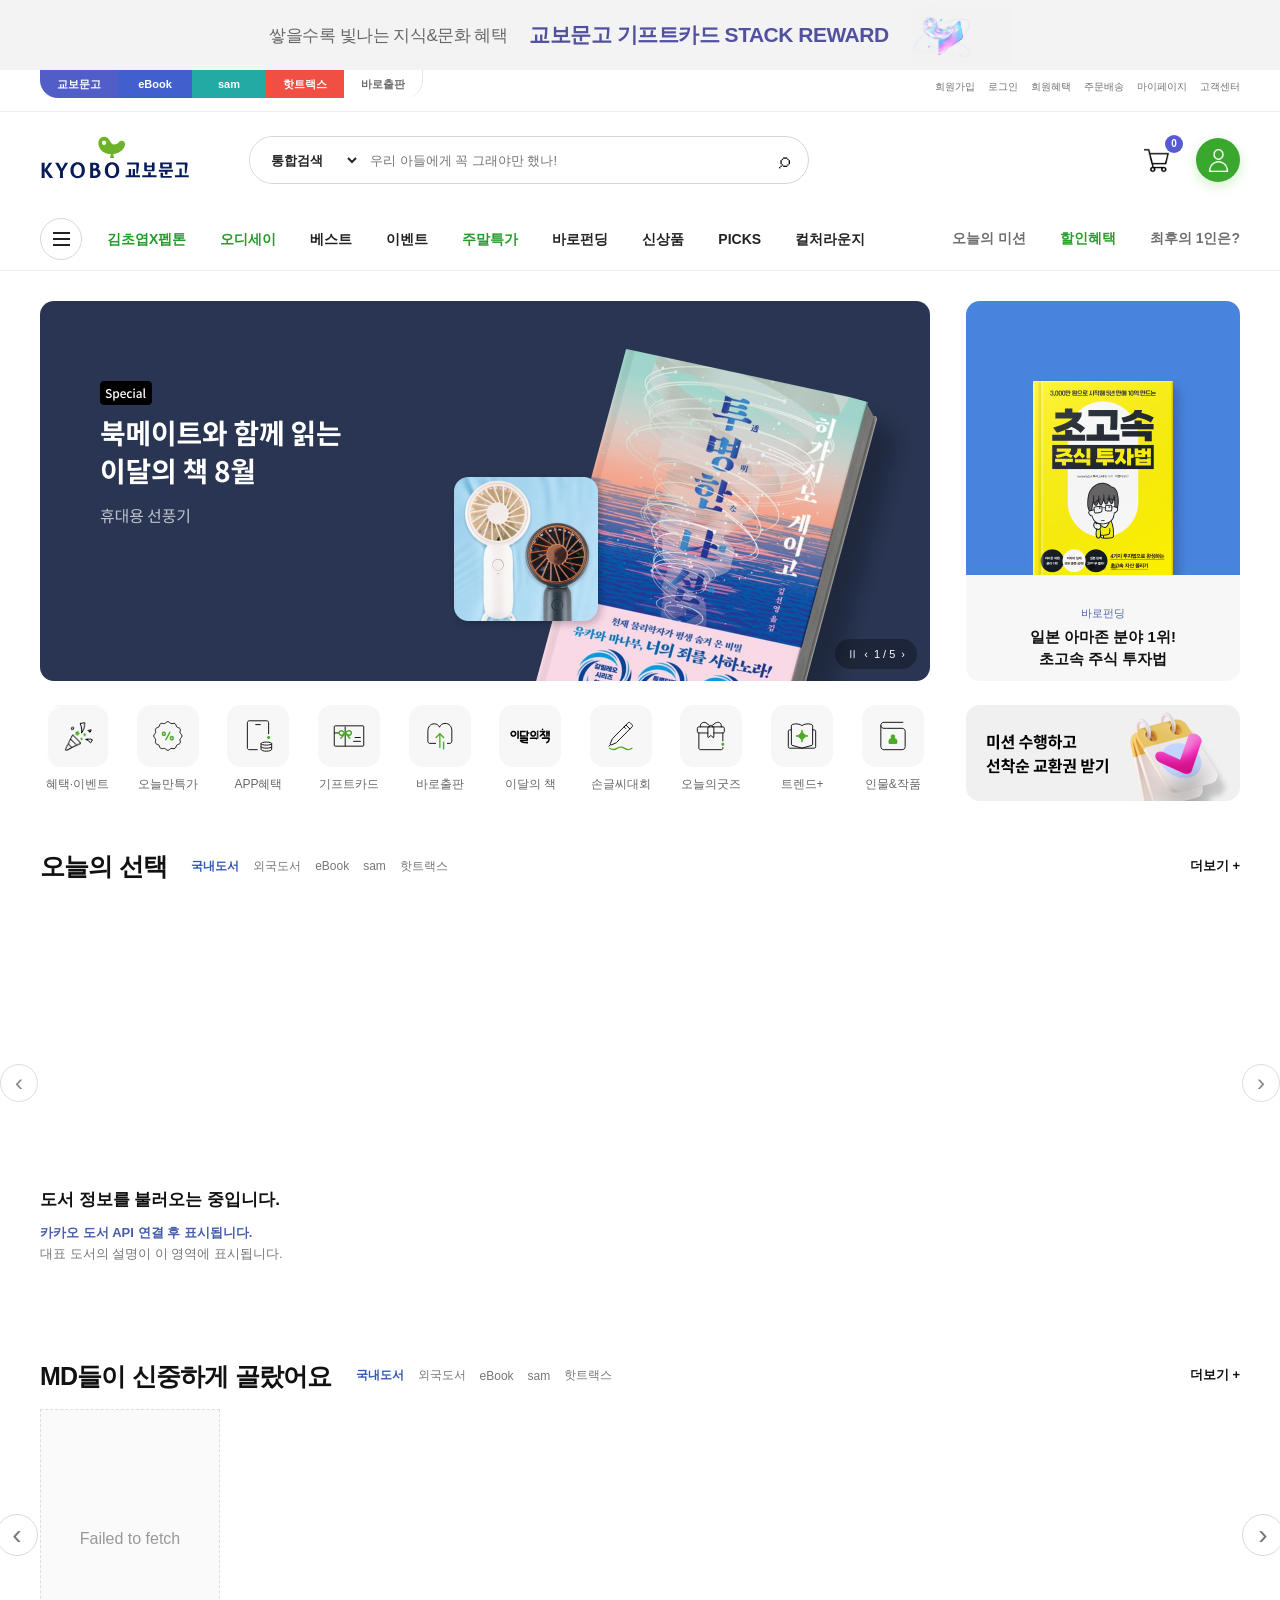
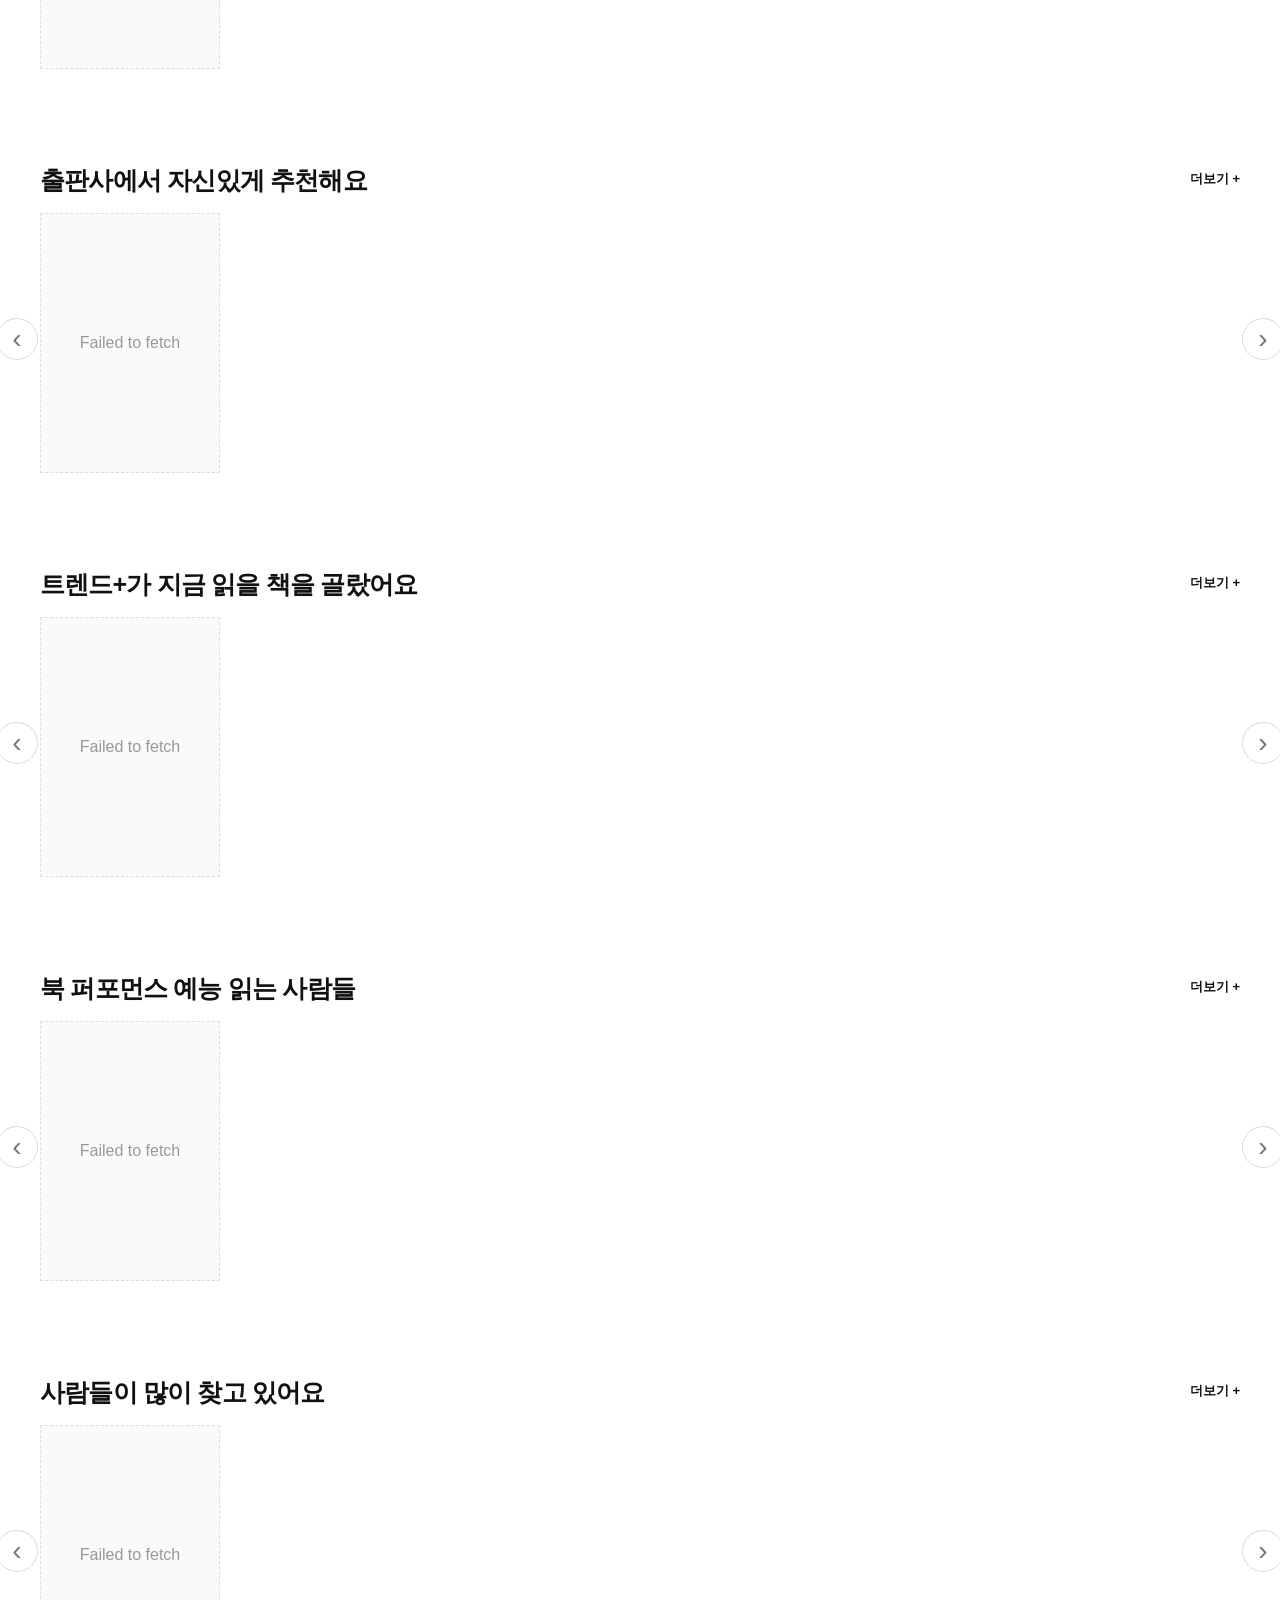
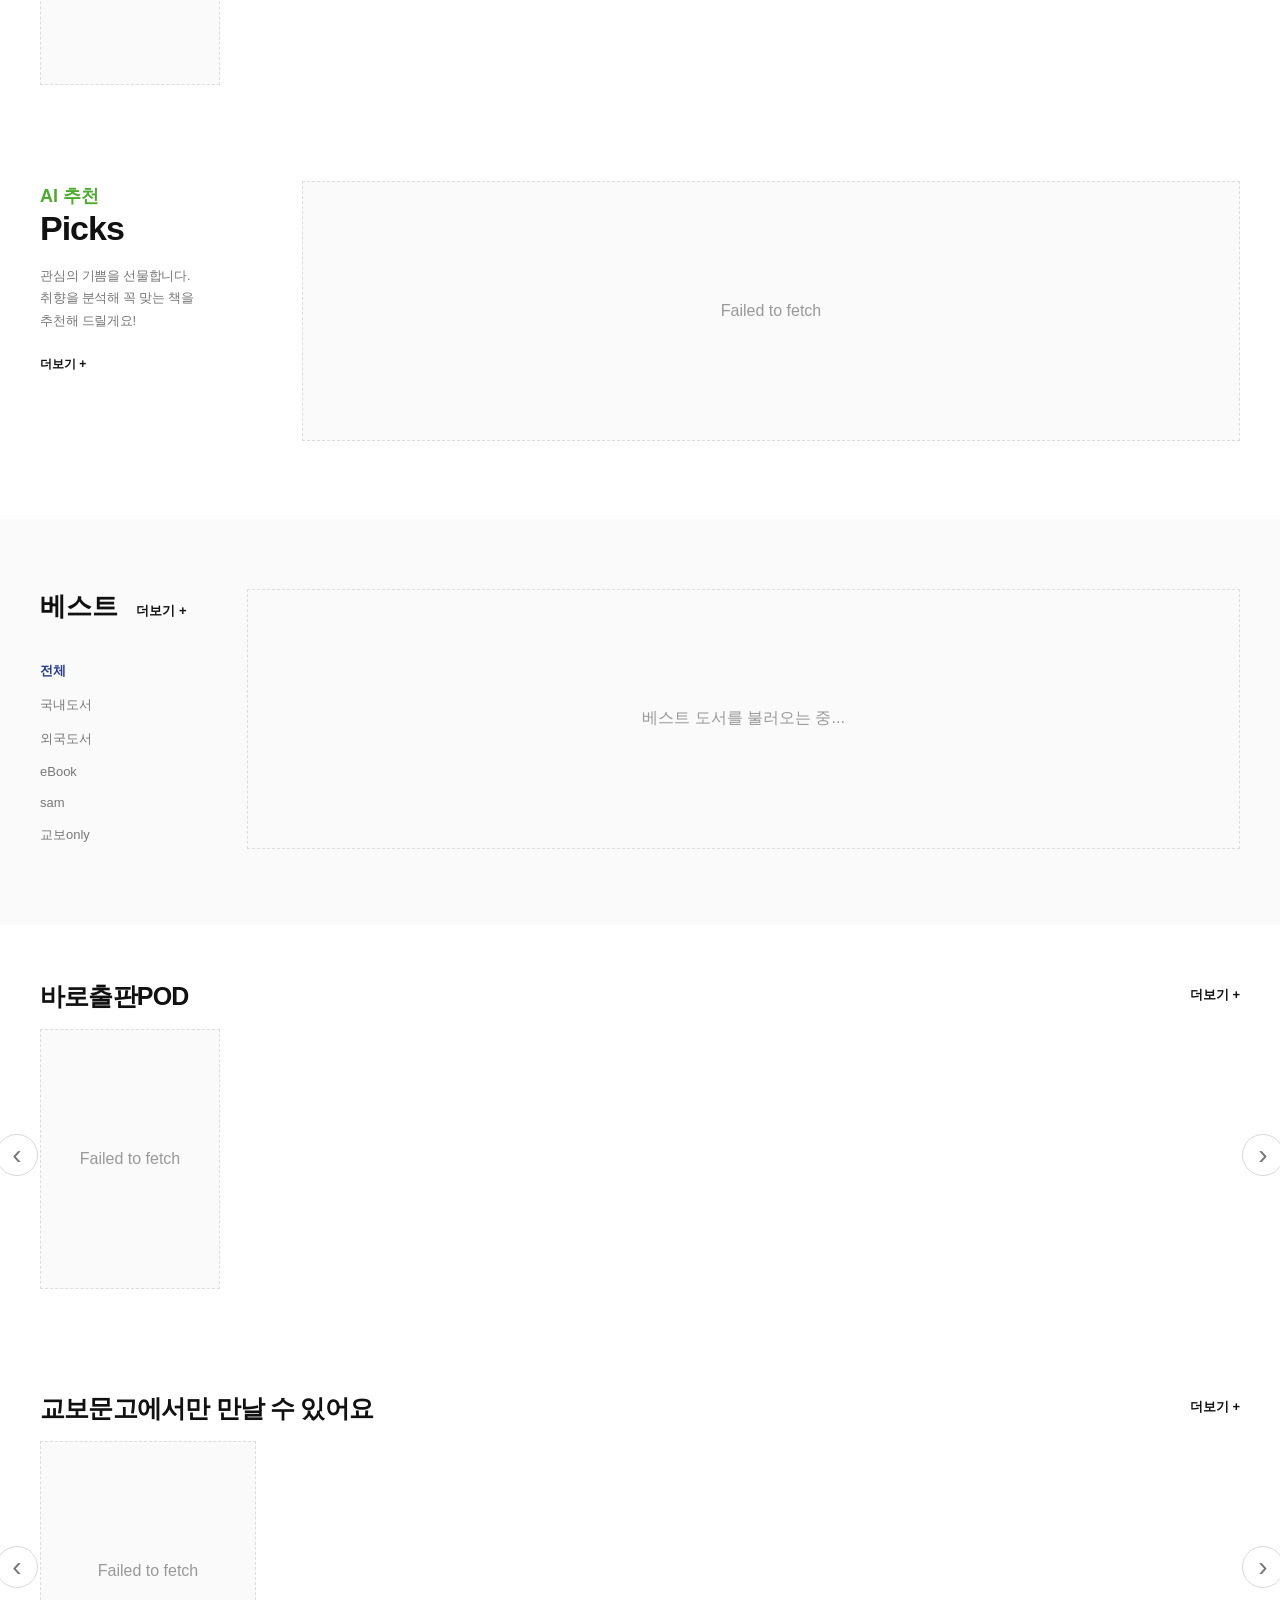
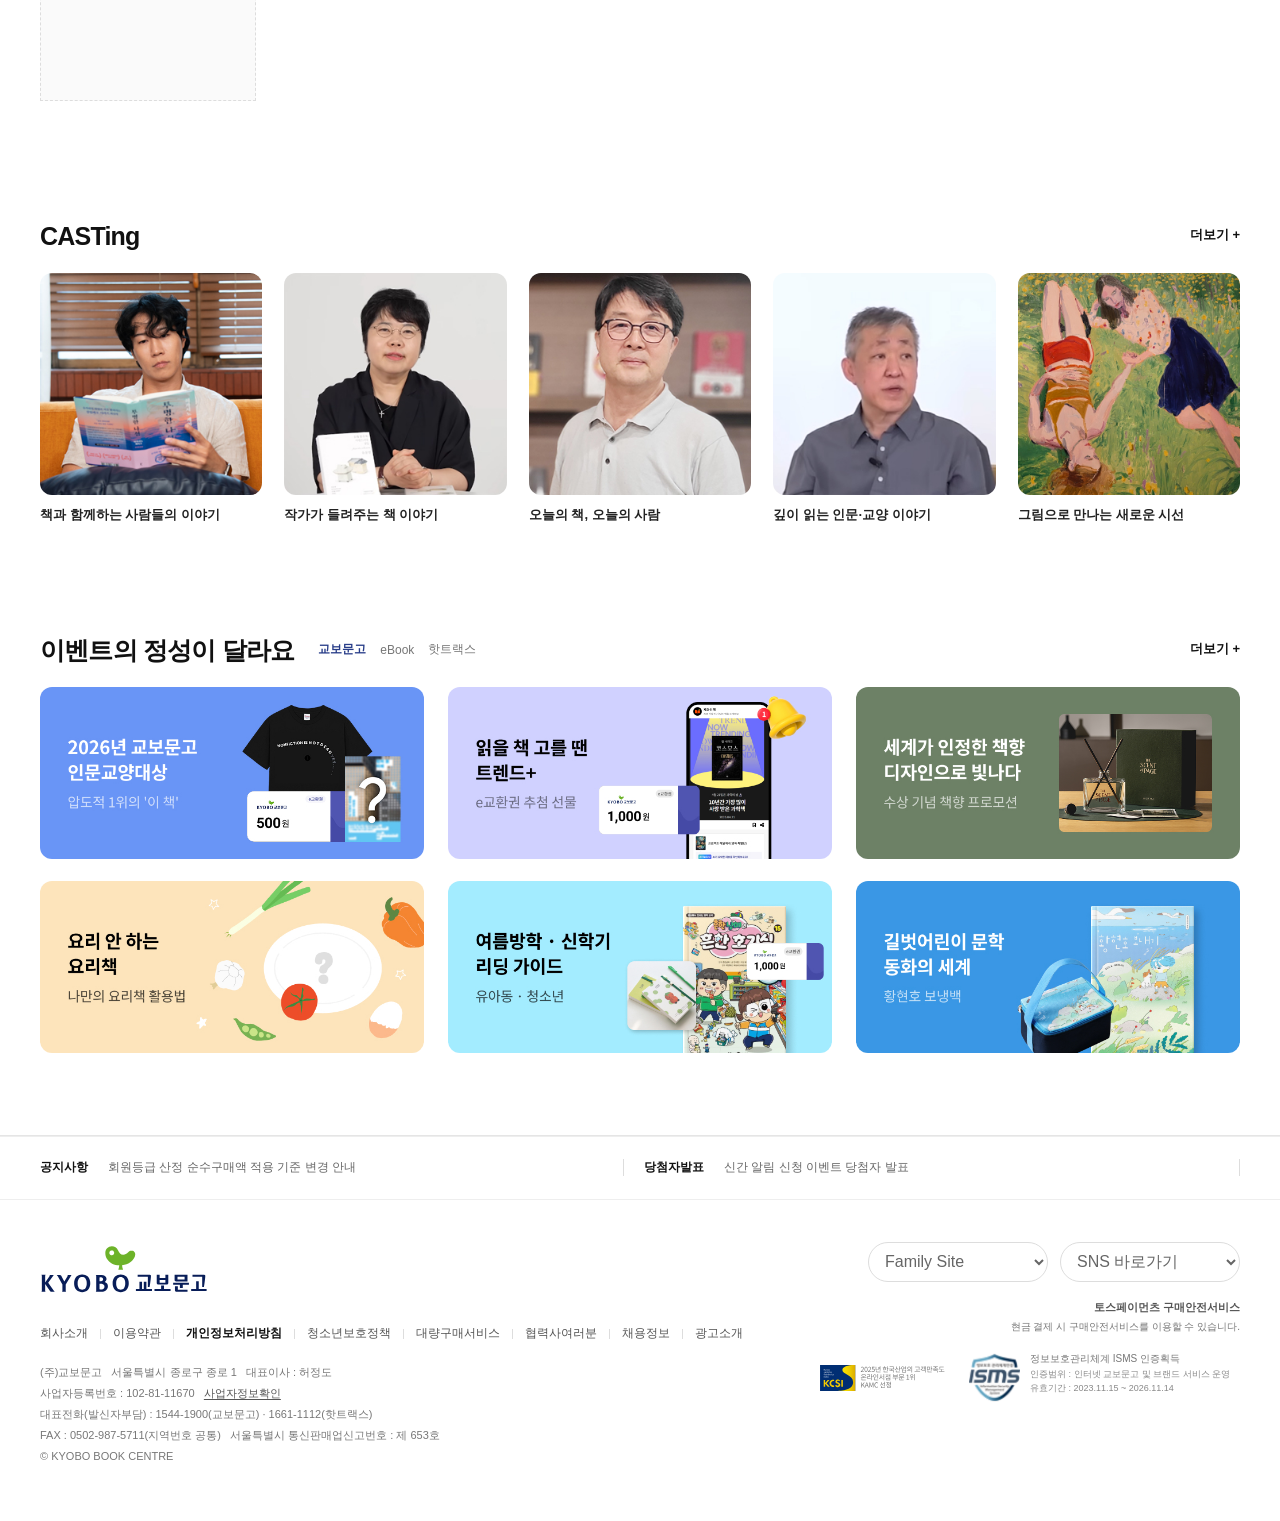
<file: index.html>
<!DOCTYPE html>
<html lang="ko">
<head>
  <meta charset="UTF-8">
  <meta name="viewport" content="width=device-width, initial-scale=1.0">
  <title>교보문고 클론 포트폴리오</title>

  <link rel="stylesheet" href="css/reset.css">
  <link rel="stylesheet" href="css/common.css">
  <link rel="stylesheet" href="css/main.css">

  <script type="module" src="js/main.js"></script>
</head>

<body>

  <!-- =========================
       HEADER
  ========================== -->
  <header class="header">

    <div class="top-promo">
      <a href="#" class="top-promo-link">
        <span class="top-copy-small">쌓을수록 빛나는 지식&문화 혜택</span>
        <strong class="top-copy-main">교보문고 기프트카드 STACK REWARD</strong>
        <img src="img/top-gift.png" alt="">
      </a>
    </div>

    <div class="header-service-tabs">
      <div class="container service-tabs-inner">
        <ul class="service-tabs">
          <li class="active"><a href="#">교보문고</a></li>
          <li><a href="#">eBook</a></li>
          <li><a href="#">sam</a></li>
          <li><a href="#">핫트랙스</a></li>
          <li><a href="#">바로출판</a></li>
        </ul>

        <ul class="service-links">
          <li><a href="#">회원가입</a></li>
          <li><a href="#">로그인</a></li>
          <li><a href="#">회원혜택</a></li>
          <li><a href="#">주문배송</a></li>
          <li><a href="#">마이페이지</a></li>
          <li><a href="#">고객센터</a></li>
        </ul>
      </div>
    </div>

    <div class="header-main">
      <div class="container header-main-inner">

        <a class="logo" href="index.html">
          <img src="img/logo/logo.svg" alt="교보문고">
        </a>

        <div class="search-area">

          <form class="search-box" id="searchForm">
            <select id="searchTarget" aria-label="검색 범위">
              <option value="">통합검색</option>
              <option value="title">제목</option>
              <option value="person">저자</option>
              <option value="publisher">출판사</option>
            </select>

            <input
              id="searchInput"
              type="search"
              placeholder="우리 아들에게 꼭 그래야만 했나!"
              autocomplete="off"
            >

            <button type="submit" class="search-button" aria-label="검색">
              ⌕
            </button>
          </form>

          <div
            class="search-preview"
            id="searchPreview"
            hidden
          >

            <div class="search-preview-main">

              <section class="search-result-list">
                <h3>도서</h3>

                <div
                  class="search-book-list"
                  id="searchBookList"
                ></div>

                <div class="search-pagination search-book-pagination">
                  <button type="button" id="searchBooksPrev" aria-label="이전 도서">‹</button>
                  <span id="searchBooksPage">01 - 03</span>
                  <button type="button" id="searchBooksNext" aria-label="다음 도서">›</button>
                </div>
              </section>


              <section
                class="search-book-detail"
                id="searchBookDetail"
              >
              </section>

            </div>


            <div class="search-preview-bottom">

              <section class="search-related-box">
                <h3>인물</h3>
                <div id="searchPeople">
                  관련 인물을 찾고 있습니다.
                </div>
              </section>

              <section class="search-related-box search-event-box">
                <div class="search-related-heading">
                  <h3>이벤트</h3>

                  <div class="search-pagination">
                    <button type="button" id="searchEventsPrev" aria-label="이전 이벤트">‹</button>
                    <span id="searchEventsPage">01 - 02</span>
                    <button type="button" id="searchEventsNext" aria-label="다음 이벤트">›</button>
                  </div>
                </div>

                <div class="search-event-list" id="searchEvents"></div>
              </section>

            </div>


            <div class="search-preview-footer">
              <span>도움말</span>

              <button
                type="button"
                id="closeSearchPreview"
              >
                닫기
              </button>
            </div>

          </div>

        </div>

        <div class="header-icons">
          <button
            type="button"
            class="header-icon-button cart-header-button"
            aria-label="장바구니"
          >
            <img src="img/icon/cart.png" alt="">
            <span class="cart-count-badge" id="mainCartBadge" hidden>0</span>
          </button>

          <button
            type="button"
            class="header-icon-button my-button"
            aria-label="마이페이지"
          >
            <img src="img/icon/user.png" alt="">
          </button>
        </div>

      </div>
    </div>

    <nav class="gnb">
      <div class="container gnb-inner">

        <button class="menu-button" type="button" aria-label="전체메뉴">
          <span></span>
          <span></span>
          <span></span>
        </button>

        <ul class="gnb-menu">
          <li class="active"><a href="#">김초엽X펩톤</a></li>
          <li><a href="#">오디세이</a></li>
          <li><a href="#best">베스트</a></li>
          <li><a href="#event">이벤트</a></li>
          <li><a href="#">주말특가</a></li>
          <li><a href="#">바로펀딩</a></li>
          <li><a href="#">신상품</a></li>
          <li><a href="#aiPicks">PICKS</a></li>
          <li><a href="#">컬처라운지</a></li>
        </ul>

        <ul class="gnb-right">
          <li><a href="#">오늘의 미션</a></li>
          <li><a href="#">할인혜택</a></li>
          <li><a href="#">최후의 1인은?</a></li>
        </ul>

      </div>
    </nav>

  </header>


  <main>

    <!-- =========================
         HERO
    ========================== -->
    <section class="hero-section">

      <div class="container hero-stage">

        <!-- 메인 배너 -->
        <div class="hero-slider" id="heroSlider">
          <a class="hero-slide-link" href="#">
            <img
              id="heroImage"
              src="img/banner/banner1.jpg"
              alt="교보문고 메인 프로모션"
            >
          </a>

          <div class="hero-controls">
            <button type="button" id="heroPause" aria-label="자동재생 일시정지">Ⅱ</button>
            <button type="button" id="heroPrev" aria-label="이전 배너">‹</button>
            <span id="heroPage">1 / 5</span>
            <button type="button" id="heroNext" aria-label="다음 배너">›</button>
          </div>
        </div>


        <!-- 우측 프로모션 -->
        <aside class="side-promo">

          <a href="#" class="side-promo-link">

            <img
              id="sidePromoImage"
              src="img/banner/right banner1.jpg"
              alt="오늘만 특가"
            >

            <div class="side-promo-copy">

              <span id="sidePromoLabel">
                바로펀딩
              </span>

              <strong id="sidePromoTitle">
                일본 아마존 분야 1위!<br>
                초고속 주식 투자법
              </strong>

            </div>

          </a>

          <div
            class="side-promo-dots"
            id="sidePromoDots"
          ></div>

        </aside>


        <!-- 메인 배너 바로 아래 퀵메뉴 -->
        <div class="quick-menu">

          <a href="#">
            <span><img src="img/icon/menu1.png" alt=""></span>
            혜택·이벤트
          </a>

          <a href="#">
            <span><img src="img/icon/menu2.svg" alt=""></span>
            오늘만특가
          </a>

          <a href="#">
            <span><img src="img/icon/menu3.svg" alt=""></span>
            APP혜택
          </a>

          <a href="#">
            <span><img src="img/icon/menu4.svg" alt=""></span>
            기프트카드
          </a>

          <a href="#">
            <span><img src="img/icon/menu5.svg" alt=""></span>
            바로출판
          </a>

          <a href="#">
            <span><img src="img/icon/menu6.svg" alt=""></span>
            이달의 책
          </a>

          <a href="#">
            <span><img src="img/icon/menu7.svg" alt=""></span>
            손글씨대회
          </a>

          <a href="#">
            <span><img src="img/icon/menu8.svg" alt=""></span>
            오늘의굿즈
          </a>

          <a href="#">
            <span><img src="img/icon/menu9.svg" alt=""></span>
            트렌드+
          </a>

          <a href="#">
            <span><img src="img/icon/menu10.svg" alt=""></span>
            인물&작품
          </a>

        </div>


        <!-- 우측 배너 바로 아래 미션 -->
        <a href="#" class="mission-banner">
          <img
            src="img/mission.jpg"
            alt="미션 수행하고 선착순 교환권 받기"
          >
        </a>

      </div>

    </section>


    <!-- =========================
         오늘의 선택
    ========================== -->
    <section class="book-section today-section">
      <div class="container">

        <div class="section-heading">
          <div class="title-with-tabs">
            <h2>오늘의 선택</h2>
            <div class="tabs" id="todayTabs">
              <button class="active" type="button" data-today-key="domestic">국내도서</button>
              <button type="button" data-today-key="foreign">외국도서</button>
              <button type="button" data-today-key="ebook">eBook</button>
              <button type="button" data-today-key="sam">sam</button>
              <button type="button" data-today-key="hottracks">핫트랙스</button>
            </div>
          </div>
          <a href="#" class="more-link">더보기 +</a>
        </div>

        <div class="today-layout">
          <button class="circle-arrow" id="todayPrev" type="button" aria-label="이전">‹</button>

          <div class="today-featured" id="todayFeatured">
            <div class="featured-cover skeleton-cover"></div>
            <div class="featured-info">
              <h3>도서 정보를 불러오는 중입니다.</h3>
              <strong>카카오 도서 API 연결 후 표시됩니다.</strong>
              <p>대표 도서의 설명이 이 영역에 표시됩니다.</p>
            </div>
          </div>

          <div class="today-thumbs" id="todayThumbs"></div>

          <button class="circle-arrow" id="todayNext" type="button" aria-label="다음">›</button>
        </div>

      </div>
    </section>


    <!-- =========================
         공통 도서 섹션
    ========================== -->

    <section class="book-section">
      <div class="container">
        <div class="section-heading">
          <div class="title-with-tabs">
            <h2>MD들이 신중하게 골랐어요</h2>
            <div class="tabs" id="mdTabs">
              <button class="active" type="button" data-md-key="domestic">국내도서</button>
              <button type="button" data-md-key="foreign">외국도서</button>
              <button type="button" data-md-key="ebook">eBook</button>
              <button type="button" data-md-key="sam">sam</button>
              <button type="button" data-md-key="hottracks">핫트랙스</button>
            </div>
          </div>
          <a href="#" class="more-link">더보기 +</a>
        </div>

        <div class="book-row-wrap">
          <button class="circle-arrow row-prev" id="mdPrev" type="button" aria-label="MD 추천 이전">‹</button>
          <div class="book-grid" id="mdBooks"></div>
          <button class="circle-arrow row-next" id="mdNext" type="button" aria-label="MD 추천 다음">›</button>
        </div>
      </div>
    </section>

    <section class="book-section">
      <div class="container">
        <div class="section-heading">
          <h2>출판사에서 자신있게 추천해요</h2>
          <a href="#" class="more-link">더보기 +</a>
        </div>
        <div class="book-row-wrap">
          <button class="circle-arrow row-prev" type="button" aria-label="이전">‹</button>
          <div class="book-grid" id="publisherBooks"></div>
          <button class="circle-arrow row-next" type="button" aria-label="다음">›</button>
        </div>
      </div>
    </section>

    <section class="book-section">
      <div class="container">
        <div class="section-heading">
          <h2>트렌드+가 지금 읽을 책을 골랐어요</h2>
          <a href="#" class="more-link">더보기 +</a>
        </div>
        <div class="book-row-wrap">
          <button class="circle-arrow row-prev" type="button" aria-label="이전">‹</button>
          <div class="book-grid" id="trendBooks"></div>
          <button class="circle-arrow row-next" type="button" aria-label="다음">›</button>
        </div>
      </div>
    </section>

    <section class="book-section">
      <div class="container">
        <div class="section-heading">
          <h2>북 퍼포먼스 예능 읽는 사람들</h2>
          <a href="#" class="more-link">더보기 +</a>
        </div>
        <div class="book-row-wrap">
          <button class="circle-arrow row-prev" type="button" aria-label="이전">‹</button>
          <div class="book-grid" id="performanceBooks"></div>
          <button class="circle-arrow row-next" type="button" aria-label="다음">›</button>
        </div>
      </div>
    </section>

    <section class="book-section">
      <div class="container">
        <div class="section-heading">
          <h2>사람들이 많이 찾고 있어요</h2>
          <a href="#" class="more-link">더보기 +</a>
        </div>
        <div class="book-row-wrap">
          <button class="circle-arrow row-prev" type="button" aria-label="이전">‹</button>
          <div class="book-grid" id="popularBooks"></div>
          <button class="circle-arrow row-next" type="button" aria-label="다음">›</button>
        </div>
      </div>
    </section>


    <!-- =========================
         AI PICKS
    ========================== -->
    <section class="book-section ai-picks" id="aiPicks">
      <div class="container ai-picks-grid">

        <div class="ai-picks-copy">
          <span>AI 추천</span>
          <h2>Picks</h2>
          <p>
            관심의 기쁨을 선물합니다.<br>
            취향을 분석해 꼭 맞는 책을<br>
            추천해 드릴게요!
          </p>
          <a href="#" class="more-link">더보기 +</a>
        </div>

        <div class="ai-book-grid" id="aiBooks"></div>

      </div>
    </section>


    <!-- =========================
         BEST
    ========================== -->
    <section class="best-section" id="best">
      <div class="container best-layout">

        <aside class="best-side">
          <h2>베스트</h2>
          <a href="#" class="more-link">더보기 +</a>

          <ul>
            <li class="active">전체</li>
            <li>국내도서</li>
            <li>외국도서</li>
            <li>eBook</li>
            <li>sam</li>
            <li>교보only</li>
          </ul>
        </aside>

        <div class="best-grid" id="bestBooks"></div>

      </div>
    </section>


    <!-- =========================
         바로출판 POD
    ========================== -->
    <section class="book-section pod-section">
      <div class="container">
        <div class="section-heading">
          <h2>바로출판POD</h2>
          <a href="#" class="more-link">더보기 +</a>
        </div>

        <div class="book-row-wrap">
          <button class="circle-arrow row-prev" type="button" aria-label="이전">‹</button>
          <div class="book-grid" id="podBooks"></div>
          <button class="circle-arrow row-next" type="button" aria-label="다음">›</button>
        </div>
      </div>
    </section>


    <!-- =========================
         교보문고 Only
    ========================== -->
    <section class="book-section only-section">
      <div class="container">
        <div class="section-heading">
          <h2>교보문고에서만 만날 수 있어요</h2>
          <a href="#" class="more-link">더보기 +</a>
        </div>

        <div class="book-row-wrap">
          <button class="circle-arrow row-prev" type="button" aria-label="이전">‹</button>
          <div class="book-grid" id="onlyBooks"></div>
          <button class="circle-arrow row-next" type="button" aria-label="다음">›</button>
        </div>
      </div>
    </section>



    <!-- =========================
         CASTing
    ========================== -->
    <section class="book-section casting-section">
      <div class="container">
        <div class="section-heading">
          <h2>CASTing</h2>
          <a href="#" class="more-link">더보기 +</a>
        </div>

        <div class="casting-grid">
          <article class="casting-card"><img src="img/casting1.jpg" alt="CASTing 콘텐츠"><h3>책과 함께하는 사람들의 이야기</h3></article>
          <article class="casting-card"><img src="img/casting2.jpg" alt="CASTing 콘텐츠"><h3>작가가 들려주는 책 이야기</h3></article>
          <article class="casting-card"><img src="img/casting3.jpg" alt="CASTing 콘텐츠"><h3>오늘의 책, 오늘의 사람</h3></article>
          <article class="casting-card"><img src="img/casting4.jpg" alt="CASTing 콘텐츠"><h3>깊이 읽는 인문·교양 이야기</h3></article>
          <article class="casting-card"><img src="img/casting5.jpg" alt="CASTing 콘텐츠"><h3>그림으로 만나는 새로운 시선</h3></article>
        </div>
      </div>
    </section>


    <!-- =========================
         EVENT
    ========================== -->
    <section class="book-section event-section" id="event">
      <div class="container">
        <div class="section-heading">
          <div class="title-with-tabs">
            <h2>이벤트의 정성이 달라요</h2>
            <div class="tabs">
              <button class="active">교보문고</button>
              <button>eBook</button>
              <button>핫트랙스</button>
            </div>
          </div>
          <a href="#" class="more-link">더보기 +</a>
        </div>

        <div class="event-grid">
          <a href="#" class="event-card"><img src="img/event1.jpg" alt="2026년 교보문고 인문교양대상"></a>
          <a href="#" class="event-card"><img src="img/event2.jpg" alt="읽을 책 고를 땐 트렌드+"></a>
          <a href="#" class="event-card"><img src="img/event3.jpg" alt="수상 기념 책향 프로모션"></a>
          <a href="#" class="event-card"><img src="img/event4.jpg" alt="요리 안 하는 요리책"></a>
          <a href="#" class="event-card"><img src="img/event5.jpg" alt="여름방학 신학기 리딩 가이드"></a>
          <a href="#" class="event-card"><img src="img/event6.jpg" alt="길벗어린이 문학 동화의 세계"></a>
        </div>
      </div>
    </section>

  </main>


  <!-- =========================
       FOOTER
  ========================== -->
  <footer class="footer">
    <div class="notice-bar">
      <div class="container notice-inner">
        <strong>공지사항</strong>
        <span>회원등급 산정 순수구매액 적용 기준 변경 안내</span>
        <strong>당첨자발표</strong>
        <span>신간 알림 신청 이벤트 당첨자 발표</span>
      </div>
    </div>

    <div class="container footer-main">
      <div class="footer-left">
        <img class="footer-kyobo-logo" src="img/logo/logo.svg" alt="KYOBO 교보문고">

        <ul class="footer-links">
          <li><a href="#">회사소개</a></li>
          <li><a href="#">이용약관</a></li>
          <li><a href="#"><strong>개인정보처리방침</strong></a></li>
          <li><a href="#">청소년보호정책</a></li>
          <li><a href="#">대량구매서비스</a></li>
          <li><a href="#">협력사여러분</a></li>
          <li><a href="#">채용정보</a></li>
          <li><a href="#">광고소개</a></li>
        </ul>

        <div class="company-info">
          <p>(주)교보문고 &nbsp; 서울특별시 종로구 종로 1 &nbsp; 대표이사 : 허정도</p>
          <p>사업자등록번호 : 102-81-11670 &nbsp; <a href="#">사업자정보확인</a></p>
          <p>대표전화(발신자부담) : 1544-1900(교보문고) · 1661-1112(핫트랙스)</p>
          <p>FAX : 0502-987-5711(지역번호 공통) &nbsp; 서울특별시 통신판매업신고번호 : 제 653호</p>
          <p>© KYOBO BOOK CENTRE</p>
        </div>
      </div>

      <div class="footer-right">
        <div class="footer-selects">
          <select aria-label="패밀리 사이트"><option>Family Site</option></select>
          <select aria-label="SNS 바로가기"><option>SNS 바로가기</option></select>
        </div>
        <div class="footer-safety">
          <strong>토스페이먼츠 구매안전서비스</strong>
          <span>현금 결제 시 구매안전서비스를 이용할 수 있습니다.</span>
        </div>

        <div class="certification-row">
          <div class="certification-item kcsi">
            <img src="img/logo/KSCI.svg" alt="KCSI 인증">
          </div>

          <div class="certification-item isms">
            <img src="img/logo/ISMS.png" alt="ISMS 인증">
            <span>
              정보보호관리체계 ISMS 인증획득<br>
              <small>인증범위 : 인터넷 교보문고 및 브랜드 서비스 운영</small><br>
              <small>유효기간 : 2023.11.15 ~ 2026.11.14</small>
            </span>
          </div>
        </div>
      </div>
    </div>
  </footer>

</body>
</html>
</file>
<file: css/common.css>
@charset "utf-8";

:root {
  --kyobo-green: #4dac27;
  --kyobo-blue: #273a78;
  --text: #111;
  --muted: #767676;
  --line: #e8e8e8;
  --soft: #f7f7f7;
}

.container {
  width: 1200px;
  max-width: calc(100% - 40px);
  margin: 0 auto;
}

.header {
  background: #fff;
  position: relative;
  z-index: 20;
}

.top-promo {
  background: #f5f5f5;
  border-bottom: 1px solid #eee;
}

.top-promo-inner {
  min-height: 54px;
  display: flex;
  align-items: center;
  justify-content: flex-end;
  gap: 40px;
  font-size: 12px;
  color: #666;
}

.top-promo-inner > p {
  color: #4a4a8e;
  font-weight: 700;
}

.top-links {
  display: flex;
  gap: 16px;
}

.header-main {
  border-bottom: 1px solid #eee;
}

.header-main-inner {
  height: 96px;
  display: grid;
  grid-template-columns: auto auto minmax(380px, 560px) 1fr;
  align-items: center;
  gap: 20px;
}

.menu-button {
  width: 40px;
  height: 40px;
  border: 1px solid #ddd;
  border-radius: 50%;
  display: none;
  align-items: center;
  justify-content: center;
  flex-direction: column;
  gap: 4px;
}

.menu-button span {
  width: 16px;
  height: 2px;
  background: #222;
}

.logo {
  display: inline-flex;
  align-items: center;
  gap: 5px;
  white-space: nowrap;
  color: var(--kyobo-blue);
  font-weight: 700;
  letter-spacing: .3px;
}

.logo-mark {
  color: var(--kyobo-green);
  font-size: 18px;
}

.logo strong {
  letter-spacing: 2px;
}

.logo > span:last-child {
  font-size: 14px;
}

.search-box {
  height: 48px;
  border: 1px solid #d9d9d9;
  border-radius: 24px;
  display: flex;
  align-items: center;
  overflow: hidden;
  background: #fff;
}

.search-box select {
  width: 100px;
  height: 100%;
  border: 0;
  padding-left: 18px;
  outline: none;
  background: #fff;
  font-weight: 700;
  font-size: 13px;
}

.search-box input {
  flex: 1;
  min-width: 0;
  border: 0;
  outline: 0;
  padding: 0 14px;
  color: #333;
}

.search-button {
  width: 50px;
  height: 100%;
  font-size: 24px;
}

.header-icons {
  display: flex;
  justify-content: flex-end;
  gap: 16px;
}

.header-icons button {
  width: 44px;
  height: 44px;
  border-radius: 50%;
  font-size: 21px;
}

.my-button {
  background: var(--kyobo-green);
  color: #fff;
  box-shadow: 0 4px 12px rgba(77, 172, 39, .25);
}

.gnb {
  border-bottom: 1px solid #eee;
}

.gnb ul {
  height: 62px;
  display: flex;
  align-items: center;
  gap: 34px;
  font-weight: 700;
  font-size: 14px;
}

.gnb li.active,
.gnb li:nth-child(2),
.gnb li:nth-child(5) {
  color: #2e9624;
}

.footer {
  border-top: 1px solid #ddd;
  margin-top: 80px;
}

.notice-bar {
  border-bottom: 1px solid #eee;
}

.notice-inner {
  height: 58px;
  display: grid;
  grid-template-columns: auto 1fr auto 1fr;
  align-items: center;
  gap: 18px;
  font-size: 12px;
}

.notice-inner strong {
  color: #111;
}

.notice-inner span {
  color: #666;
  border-right: 1px solid #ddd;
  padding-right: 20px;
}

.footer-main {
  padding: 45px 0 60px;
  display: flex;
  justify-content: space-between;
  gap: 50px;
}

.footer-logo {
  margin-bottom: 20px;
  font-size: 18px;
}

.footer-links {
  display: flex;
  flex-wrap: wrap;
  gap: 18px;
  margin-bottom: 22px;
  font-size: 12px;
  color: #555;
}

.company {
  font-size: 11px;
  color: #999;
}

.footer-selects {
  display: flex;
  gap: 12px;
}

.footer-selects select {
  width: 190px;
  height: 42px;
  border: 1px solid #ddd;
  border-radius: 8px;
  padding: 0 12px;
  background: #fff;
}

@media (max-width: 1024px) {
  .container {
    max-width: calc(100% - 32px);
  }

  .top-promo {
    display: none;
  }

  .header-main-inner {
    grid-template-columns: auto auto 1fr auto;
  }

  .menu-button {
    display: flex;
  }

  .gnb {
    overflow-x: auto;
  }

  .gnb ul {
    width: max-content;
  }
}

@media (max-width: 768px) {
  .header-main-inner {
    height: auto;
    min-height: 80px;
    grid-template-columns: auto 1fr auto;
    grid-template-areas:
      "menu logo icons"
      "search search search";
    padding: 12px 0;
  }

  .menu-button { grid-area: menu; }
  .logo { grid-area: logo; }
  .search-box { grid-area: search; width: 100%; }
  .header-icons { grid-area: icons; }

  .footer-main {
    flex-direction: column;
  }

  .footer-selects {
    flex-direction: column;
  }

  .notice-inner {
    grid-template-columns: auto 1fr;
    height: auto;
    padding: 16px 0;
  }
}


/* ============================================
   v4 - 실제 교보문고 헤더 비율 보정
============================================ */

.top-promo {
  height: 56px;
}

.top-promo > img {
  object-fit: cover;
  object-position: center;
}

.header-service-tabs {
  height: 38px;
  border-bottom: 1px solid #ececec;
  background: #fff;
}

.service-tabs-inner {
  height: 100%;
  display: flex;
  align-items: center;
  justify-content: space-between;
}

.service-tabs {
  display: flex;
  align-items: flex-end;
  height: 100%;
}

.service-tabs li a {
  display: flex;
  align-items: center;
  justify-content: center;
  min-width: 78px;
  height: 100%;
  padding: 0 18px;
  font-size: 12px;
  font-weight: 700;
  color: #fff;
}

.service-tabs li:nth-child(1) a { background: #5361c6; }
.service-tabs li:nth-child(2) a { background: #3f65cf; }
.service-tabs li:nth-child(3) a { background: #24a7a2; }
.service-tabs li:nth-child(4) a { background: #f24f43; }
.service-tabs li:nth-child(5) a {
  color: #666;
  background: #fff;
  border-right: 1px solid #eee;
}

.service-tabs li:first-child a {
  border-radius: 0 0 0 18px;
}

.service-links {
  display: flex;
  gap: 12px;
  font-size: 10px;
  color: #777;
}

.header-main {
  border-bottom: 0;
}

.header-main-inner {
  height: 84px;
  grid-template-columns: 180px minmax(420px, 560px) 1fr;
  gap: 24px;
}

.logo img {
  width: 165px;
}

.search-box {
  height: 42px;
}

.header-icons button {
  width: 42px;
  height: 42px;
}

.gnb {
  border-top: 0;
  border-bottom: 1px solid #eee;
}

.gnb-inner {
  min-height: 58px;
  display: grid;
  grid-template-columns: 42px 1fr auto;
  align-items: center;
  gap: 20px;
}

.menu-button {
  display: flex;
  width: 38px;
  height: 38px;
}

.gnb-menu {
  display: flex;
  align-items: center;
  gap: 26px;
  height: 58px;
}

.gnb-right {
  display: flex;
  align-items: center;
  gap: 18px;
  font-size: 11px;
  color: #666;
}

@media (max-width: 1024px) {
  .header-service-tabs {
    display: none;
  }

  .gnb-right {
    display: none;
  }

  .gnb-inner {
    grid-template-columns: 42px 1fr;
  }

  .header-main-inner {
    grid-template-columns: 150px 1fr auto;
  }
}


/* ============================================
   v5 - 교보문고 첫 화면 정밀 보정
============================================ */

:root {
  --kyobo-green: #3aa72f;
  --kyobo-blue: #142b67;
  --kyobo-text: #292929;
  --kyobo-muted: #767676;
  --kyobo-line: #eeeeee;
}

/*
  실제 화면은 21:9 전체 폭을 사용하는 것이 아니라
  약 980px 중심 콘텐츠를 사용한다.
*/
.container {
  width: 980px;
  max-width: calc(100% - 40px);
}

/* 탑 프로모션: 원본 1200px 이미지를 강제 확대하지 않음 */
.top-promo {
  height: 55px;
  overflow: hidden;
  background: #f3f3f3;
}

.top-promo > img {
  width: 1200px;
  max-width: none;
  height: 55px;
  margin: 0 auto;
  object-fit: contain;
  object-position: center;
}

/* 서비스 탭 */
.header-service-tabs {
  height: 34px;
  border-bottom: 1px solid #ededed;
}

.service-tabs-inner {
  position: relative;
}

.service-tabs {
  height: 34px;
}

.service-tabs li a {
  min-width: 60px;
  height: 22px;
  margin-top: 0;
  padding: 0 16px;
  font-size: 10px;
  line-height: 22px;
}

.service-tabs li:nth-child(1) a {
  background: #535ec7;
  border-radius: 0 0 0 14px;
}

.service-tabs li:nth-child(2) a {
  background: #3b5dc9;
}

.service-tabs li:nth-child(3) a {
  background: #25a7a2;
}

.service-tabs li:nth-child(4) a {
  background: #f04f45;
}

.service-tabs li:nth-child(5) a {
  color: #555;
  background: #fff;
  border-right: 1px solid #e5e5e5;
  border-radius: 0 0 14px 0;
}

.service-links {
  align-self: flex-start;
  margin-top: 8px;
  gap: 10px;
  font-size: 9px;
  color: #777;
}

/* 로고 + 검색 */
.header-main-inner {
  height: 74px;
  grid-template-columns: 145px 455px 1fr;
  gap: 20px;
}

.logo img {
  width: 145px;
}

.search-box {
  width: 455px;
  height: 40px;
  border-color: #d8d8d8;
  border-radius: 22px;
}

.search-box select {
  width: 92px;
  padding-left: 16px;
  font-size: 11px;
  color: #222;
}

.search-box input {
  font-size: 11px;
  color: #777;
}

.search-button {
  width: 44px;
  font-size: 20px;
}

.header-icons {
  gap: 14px;
}

.header-icons button {
  width: 39px;
  height: 39px;
  font-size: 18px;
}

.my-button {
  background: #4ac62f;
}

/* GNB */
.gnb-inner {
  min-height: 55px;
  grid-template-columns: 38px 1fr auto;
  gap: 18px;
}

.menu-button {
  width: 36px;
  height: 36px;
}

.gnb-menu {
  height: 55px;
  gap: 24px;
}

.gnb-menu a {
  font-size: 12px;
  color: #222;
  font-weight: 700;
}

.gnb-menu li.active a,
.gnb-menu li:nth-child(2) a,
.gnb-menu li:nth-child(5) a {
  color: #259b2a;
}

.gnb-right {
  gap: 18px;
  font-size: 10px;
  color: #777;
}

.gnb-right li:nth-child(2) a {
  color: #319d2b;
  font-weight: 700;
}

@media (max-width: 1024px) {
  .container {
    max-width: calc(100% - 32px);
  }

  .top-promo > img {
    width: 100%;
    height: 100%;
    object-fit: cover;
  }
}


/* ============================================
   v6 - 1200px 실제 사이트 스케일 기준
============================================ */

/*
  교보문고 데스크톱 레이아웃은 1200px급 고정 콘텐츠 영역을 사용한다.
  21:9 화면에서는 좌우 공간이 많이 남는 것이 정상이다.
*/
.container {
  width: 1200px;
  max-width: calc(100% - 40px);
}

/* --------------------------------------------
   TOP PROMOTION
   전체 jpg를 확대하지 않고 텍스트를 HTML로 재구성.
   브라우저 확대/축소에서도 글자가 선명하게 유지된다.
-------------------------------------------- */

.top-promo {
  width: 100%;
  height: 70px;
  background: #f3f3f3;
  border-bottom: 0;
  overflow: hidden;
}

.top-promo-link {
  width: 1200px;
  height: 70px;
  margin: 0 auto;
  display: flex;
  align-items: center;
  justify-content: center;
  gap: 22px;
  color: #676767;
  white-space: nowrap;
}

.top-copy-small {
  font-size: 17px;
  font-weight: 500;
  letter-spacing: -0.5px;
}

.top-copy-main {
  color: #5151a0;
  font-size: 21px;
  font-weight: 800;
  letter-spacing: -0.5px;
}

.top-promo-link img {
  width: 100px;
  height: 70px;
  object-fit: contain;
  flex: 0 0 auto;
}

/* --------------------------------------------
   서비스 탭
-------------------------------------------- */

.header-service-tabs {
  height: 42px;
  background: #fff;
  border-bottom: 1px solid #eeeeee;
}

.service-tabs-inner {
  height: 42px;
}

.service-tabs {
  height: 42px;
  align-items: flex-start;
}

.service-tabs li a {
  min-width: 74px;
  height: 28px;
  margin: 0;
  padding: 0 17px;
  display: flex;
  align-items: center;
  justify-content: center;
  font-size: 11px;
  line-height: 1;
  font-weight: 700;
}

.service-tabs li:nth-child(1) a {
  background: #515ec8;
  border-radius: 0 0 0 18px;
}

.service-tabs li:nth-child(2) a {
  background: #4160ce;
}

.service-tabs li:nth-child(3) a {
  background: #22aaa4;
}

.service-tabs li:nth-child(4) a {
  background: #f14f43;
}

.service-tabs li:nth-child(5) a {
  color: #6d6d6d;
  background: #fff;
  border-right: 1px solid #e4e4e4;
  border-radius: 0 0 18px 0;
}

.service-links {
  margin-top: 10px;
  gap: 13px;
  font-size: 10px;
  color: #707070;
}

/* --------------------------------------------
   로고 / 검색 / 아이콘
-------------------------------------------- */

.header-main-inner {
  height: 96px;
  grid-template-columns: 185px 560px 1fr;
  gap: 24px;
}

.logo img {
  width: 180px;
  height: auto;
}

.search-box {
  width: 560px;
  height: 48px;
  border: 1px solid #d6d6d6;
  border-radius: 26px;
}

.search-box select {
  width: 110px;
  padding-left: 20px;
  font-size: 13px;
  font-weight: 700;
  color: #242424;
}

.search-box input {
  padding-left: 10px;
  font-size: 13px;
  color: #777;
}

.search-button {
  width: 52px;
  font-size: 22px;
  color: #111;
}

.header-icons {
  gap: 18px;
}

.header-icons button {
  width: 46px;
  height: 46px;
  font-size: 21px;
}

.my-button {
  background: #4fc72e;
  box-shadow: 0 4px 12px rgba(79, 199, 46, .25);
}

/* --------------------------------------------
   GNB
-------------------------------------------- */

.gnb {
  border-bottom: 1px solid #eeeeee;
}

.gnb-inner {
  height: 62px;
  min-height: 62px;
  grid-template-columns: 44px minmax(0, 1fr) auto;
  gap: 23px;
}

.menu-button {
  display: flex;
  width: 42px;
  height: 42px;
  border-color: #d7d7d7;
}

.menu-button span {
  width: 17px;
}

.gnb-menu {
  height: 62px;
  display: flex;
  align-items: center;
  flex-wrap: nowrap;
  gap: 31px;
  min-width: 0;
}

.gnb-menu li {
  flex: 0 0 auto;
  white-space: nowrap;
}

.gnb-menu a {
  font-size: 14px;
  line-height: 1;
  color: #222;
  font-weight: 700;
  white-space: nowrap;
}

.gnb-menu li.active a,
.gnb-menu li:nth-child(2) a,
.gnb-menu li:nth-child(5) a {
  color: #249b2b;
}

.gnb-right {
  flex: 0 0 auto;
  display: flex;
  gap: 22px;
  font-size: 12px;
  white-space: nowrap;
  color: #6f6f6f;
}

.gnb-right li:nth-child(2) a {
  color: #299e2a;
  font-weight: 700;
}

@media (max-width: 1240px) {
  .container {
    max-width: calc(100% - 32px);
  }

  .top-promo-link {
    width: 100%;
    padding: 0 16px;
  }

  .gnb-right {
    display: none;
  }

  .gnb-inner {
    grid-template-columns: 44px 1fr;
  }
}

/* ============================================
   v11 - 실제 교보문고형 푸터
============================================ */
.footer { margin-top:0; border-top:1px solid #e5e5e5; background:#fff; }
.notice-bar { border-top:1px solid #eee; border-bottom:1px solid #eee; }
.notice-inner { height:62px; grid-template-columns:auto minmax(0,1fr) auto minmax(0,1fr); font-size:12px; }
.footer-main { padding:42px 0 54px; align-items:flex-start; }
.footer-left { flex:1; min-width:0; }
.footer-kyobo-logo { display:block; width:168px; height:auto; margin-bottom:25px; }
.footer-links { gap:0; margin-bottom:24px; color:#555; }
.footer-links li { display:flex; align-items:center; }
.footer-links li:not(:last-child)::after { content:""; width:1px; height:10px; background:#ddd; margin:0 12px; }
.footer-links strong { color:#111; }
.company-info { font-size:11px; line-height:1.9; color:#777; }
.footer-right { width:420px; display:flex; flex-direction:column; align-items:flex-end; gap:28px; }
.footer-selects { width:100%; justify-content:flex-end; }
.footer-selects select { width:180px; height:40px; border-radius:20px; color:#666; }
.certification-row { display:flex; align-items:center; justify-content:flex-end; gap:28px; width:100%; }
.certification-item { display:flex; align-items:center; gap:10px; color:#777; font-size:10px; line-height:1.45; }
.certification-item.kcsi img { width:122px; max-height:48px; object-fit:contain; }
.certification-item.isms img { width:58px; height:auto; object-fit:contain; }
@media(max-width:1024px){
 .footer-main{flex-direction:column}
 .footer-right{width:100%;align-items:flex-start}
 .footer-selects,.certification-row{justify-content:flex-start}
}


/* ============================================
   v12 - 푸터 레이아웃 실제 사이트 비율 보정
============================================ */

.notice-inner {
  column-gap: 20px;
}

.footer-main {
  gap: 48px;
}

.footer-right {
  gap: 18px;
}

.footer-selects {
  gap: 12px;
}

.certification-row {
  gap: 24px;
}

.certification-item.kcsi img {
  width: 128px;
}

.footer-kyobo-logo {
  margin-bottom: 22px;
}

.footer-links {
  margin-bottom: 20px;
}



/* ============================================
   v17 - 통합검색 자동완성
============================================ */

.search-area {
  position: relative;
  width: 560px;
}

.search-area .search-box {
  width: 100%;
}

.search-preview {
  position: absolute;
  top: calc(100% + 12px);
  left: 0;

  width: 800px;

  background: #fff;
  border: 1px solid #222;
  border-radius: 16px;

  box-shadow:
    0 12px 30px rgba(0, 0, 0, .12);

  overflow: hidden;
  z-index: 1000;
}

.search-preview[hidden] {
  display: none;
}


/* --------------------------------------------
   상단 : 도서목록 + 상세
-------------------------------------------- */

.search-preview-main {
  display: grid;
  grid-template-columns:
    minmax(0, 1.12fr)
    minmax(0, .88fr);

  min-height: 330px;
}

.search-result-list {
  padding: 26px 28px;
  border-right: 1px solid #eee;
}

.search-result-list > h3,
.search-related-box > h3 {
  margin-bottom: 16px;

  font-size: 15px;
  font-weight: 700;
}

.search-book-list {
  display: flex;
  flex-direction: column;
  gap: 9px;
}

.search-book-item {
  display: grid;
  grid-template-columns: 54px 1fr;
  gap: 14px;

  padding: 8px;

  border-radius: 10px;

  transition:
    background-color .15s ease;
}

.search-book-item:hover,
.search-book-item.is-active {
  background: #f7f8fa;
}

.search-book-thumb {
  width: 54px;
  height: 72px;

  display: flex;
  align-items: center;
  justify-content: center;
}

.search-book-thumb img {
  max-width: 100%;
  max-height: 100%;
  object-fit: contain;
}

.search-book-copy {
  min-width: 0;

  display: flex;
  flex-direction: column;
  justify-content: center;
  gap: 4px;
}

.search-book-copy strong {
  color: #222;

  font-size: 12px;
  line-height: 1.35;

  display: -webkit-box;
  -webkit-line-clamp: 2;
  -webkit-box-orient: vertical;
  overflow: hidden;
}

.search-book-copy span {
  color: #777;
  font-size: 10px;

  overflow: hidden;
  text-overflow: ellipsis;
  white-space: nowrap;
}

.search-book-copy b {
  color: #111;
  font-size: 11px;
}


/* --------------------------------------------
   오른쪽 선택 도서 상세
-------------------------------------------- */

.search-book-detail {
  padding: 26px 28px;
}

.search-detail-link {
  display: block;
  color: inherit;
}

.search-detail-top {
  display: grid;
  grid-template-columns:
    118px
    minmax(0, 1fr);

  gap: 20px;
}

.search-detail-cover {
  width: 118px;
  height: 165px;

  display: flex;
  align-items: center;
  justify-content: center;
}

.search-detail-cover img {
  max-width: 100%;
  max-height: 100%;
  object-fit: contain;

  box-shadow:
    0 3px 10px rgba(0, 0, 0, .08);
}

.search-no-image {
  width: 100%;
  height: 100%;

  display: grid;
  place-items: center;

  border: 1px solid #eee;

  color: #aaa;
  font-size: 11px;
}

.search-detail-info {
  padding-top: 6px;
}

.search-detail-info h3 {
  margin-bottom: 10px;

  font-size: 16px;
  line-height: 1.45;
  font-weight: 700;
}

.search-detail-info p {
  margin-bottom: 10px;

  color: #777;
  font-size: 11px;
  line-height: 1.5;
}

.search-detail-info strong {
  color: #38a52d;
  font-size: 13px;
}

.search-detail-description {
  margin-top: 18px;

  padding: 16px;

  border: 1px solid #eee;
  border-radius: 8px;

  color: #777;

  font-size: 11px;
  line-height: 1.65;

  display: -webkit-box;
  -webkit-line-clamp: 5;
  -webkit-box-orient: vertical;
  overflow: hidden;
}


/* --------------------------------------------
   하단 : 인물 / 이벤트
-------------------------------------------- */

.search-preview-bottom {
  display: grid;
  grid-template-columns: 1fr 1fr;

  border-top: 1px solid #eee;
}

.search-related-box {
  min-height: 105px;

  padding: 22px 28px;
}

.search-related-box + .search-related-box {
  border-left: 1px solid #eee;
}

.search-person {
  display: flex;
  align-items: center;
  gap: 7px;

  margin-bottom: 7px;
}

.search-person strong {
  font-size: 12px;
}

.search-person span,
.search-muted {
  color: #888;
  font-size: 10px;
}


/* --------------------------------------------
   검색 하단
-------------------------------------------- */

.search-preview-footer {
  height: 46px;

  padding: 0 26px;

  display: flex;
  align-items: center;
  justify-content: space-between;

  border-top: 1px solid #eee;

  color: #777;
  font-size: 10px;
}

.search-preview-footer button {
  border: 0;
  background: transparent;

  color: #444;
  font-size: 11px;

  cursor: pointer;
}

.search-empty {
  padding: 24px 0;

  color: #999;
  font-size: 11px;
}


/* --------------------------------------------
   태블릿
-------------------------------------------- */

@media screen and (max-width: 1024px) {

  .search-area {
    width: 100%;
  }

  .search-preview {
    width: min(
      800px,
      calc(100vw - 40px)
    );
  }

}


/* --------------------------------------------
   모바일
-------------------------------------------- */

@media screen and (max-width: 700px) {

  .search-preview {
    left: 50%;
    transform: translateX(-50%);

    width: calc(100vw - 24px);
  }

  .search-preview-main {
    grid-template-columns: 1fr;
  }

  .search-result-list {
    border-right: 0;
    border-bottom: 1px solid #eee;
  }

  .search-book-detail {
    display: none;
  }

  .search-preview-bottom {
    grid-template-columns: 1fr;
  }

  .search-related-box + .search-related-box {
    border-left: 0;
    border-top: 1px solid #eee;
  }

}


/* ============================================
   v18 - 검색창 / 자동완성 패널 최종 미세조정
============================================ */

/*
  목표
  1. 실제 교보문고처럼 검색창을 조금 더 넓게
  2. 검색창과 자동완성 패널 사이 간격 축소
  3. 패널 전체 폭 확대
  4. 왼쪽 목록 / 오른쪽 상세 비율 조정
  5. 내부 여백을 줄여 전체 높이 압축
*/


/* --------------------------------------------
   검색창
-------------------------------------------- */

.search-area {
  width: 590px;
}

.search-area .search-box {
  height: 48px;
}

.search-area .search-box select {
  min-width: 98px;
  padding-left: 17px;

  font-size: 13px;
  font-weight: 700;
}

.search-area .search-box input {
  font-size: 13px;
}

.search-area .search-button {
  width: 48px;
}


/* --------------------------------------------
   자동완성 전체 패널
-------------------------------------------- */

.search-preview {
  top: calc(100% + 6px);

  width: 820px;

  border-radius: 15px;
}


/* --------------------------------------------
   상단 2열 비율
-------------------------------------------- */

.search-preview-main {
  grid-template-columns:
    1.08fr
    .92fr;

  min-height: 308px;
}

.search-result-list {
  padding: 22px 24px 20px;
}

.search-book-detail {
  padding: 22px 24px 20px;
}


/* --------------------------------------------
   왼쪽 결과 목록
-------------------------------------------- */

.search-result-list > h3 {
  margin-bottom: 11px;

  font-size: 14px;
}

.search-book-list {
  gap: 5px;
}

.search-book-item {
  grid-template-columns:
    50px
    minmax(0, 1fr);

  gap: 12px;

  min-height: 70px;

  padding: 6px 8px;
}

.search-book-thumb {
  width: 50px;
  height: 66px;
}

.search-book-copy {
  gap: 3px;
}

.search-book-copy strong {
  font-size: 12px;
  line-height: 1.35;
}

.search-book-copy span {
  font-size: 10px;
}

.search-book-copy b {
  font-size: 11px;
}


/* --------------------------------------------
   오른쪽 상세
-------------------------------------------- */

.search-detail-top {
  grid-template-columns:
    108px
    minmax(0, 1fr);

  gap: 18px;
}

.search-detail-cover {
  width: 108px;
  height: 150px;
}

.search-detail-info {
  padding-top: 4px;
}

.search-detail-info h3 {
  margin-bottom: 8px;

  font-size: 15px;
  line-height: 1.4;
}

.search-detail-info p {
  margin-bottom: 8px;

  font-size: 10px;
}

.search-detail-info strong {
  font-size: 12px;
}

.search-detail-description {
  margin-top: 14px;

  padding: 13px 14px;

  font-size: 10px;
  line-height: 1.58;

  -webkit-line-clamp: 4;
}


/* --------------------------------------------
   하단 인물 / 이벤트
-------------------------------------------- */

.search-preview-bottom {
  min-height: 90px;
}

.search-related-box {
  min-height: 90px;

  padding: 18px 24px;
}

.search-related-box > h3 {
  margin-bottom: 11px;

  font-size: 13px;
}

.search-person {
  margin-bottom: 5px;
}

.search-person strong {
  font-size: 11px;
}

.search-person span,
.search-muted {
  font-size: 9px;
}


/* --------------------------------------------
   패널 하단
-------------------------------------------- */

.search-preview-footer {
  height: 42px;

  padding: 0 22px;

  font-size: 9px;
}

.search-preview-footer button {
  font-size: 10px;
}


/* --------------------------------------------
   실제 사이트처럼 패널을 검색창 기준 왼쪽에 정렬
-------------------------------------------- */

.header-main .search-area {
  flex: 0 0 590px;
}


/* --------------------------------------------
   1200px 이하에서 너무 넘치지 않도록
-------------------------------------------- */

@media screen and (max-width: 1280px) {

  .search-area {
    width: 560px;
  }

  .header-main .search-area {
    flex-basis: 560px;
  }

  .search-preview {
    width: 780px;
  }

}

@media screen and (max-width: 1024px) {

  .search-area {
    width: 100%;
  }

  .header-main .search-area {
    flex-basis: auto;
  }

  .search-preview {
    width: min(
      780px,
      calc(100vw - 32px)
    );
  }

}



/* ============================================
   v19 - 실제 교보문고 검색패널 동작/디자인 보정
============================================ */

/* 내부 세로 나눔선 제거 */
.search-result-list {
  border-right: 0 !important;
}

.search-related-box + .search-related-box {
  border-left: 0 !important;
}

/* 하단 두 영역은 여백으로만 구분 */
.search-preview-bottom {
  column-gap: 42px;
  padding: 0 24px;
}

.search-related-box {
  padding-left: 0;
  padding-right: 0;
}


/* --------------------------------------------
   도서 리스트 : 책 + 장바구니
-------------------------------------------- */

.search-book-row {
  display: grid;
  grid-template-columns:
    minmax(0, 1fr)
    38px;

  align-items: center;
  gap: 12px;
}

.search-book-item {
  width: 100%;
}

.search-cart-button {
  width: 36px;
  height: 36px;

  display: grid;
  place-items: center;

  border: 1px solid #d9d9d9;
  border-radius: 50%;

  background: #fff;
  color: #555;

  cursor: pointer;

  transition:
    border-color .15s ease,
    color .15s ease,
    background-color .15s ease;
}

.search-cart-button svg {
  width: 18px;
  height: 18px;
}

.search-cart-button:hover {
  border-color: #4caf35;
  color: #4caf35;
}

.search-cart-button.is-added {
  background: #4caf35;
  border-color: #4caf35;
  color: #fff;
}


/* --------------------------------------------
   페이지네이션
-------------------------------------------- */

.search-pagination {
  display: flex;
  align-items: center;
  justify-content: flex-end;

  gap: 8px;

  color: #666;
  font-size: 10px;
}

.search-pagination button {
  width: 20px;
  height: 20px;

  display: grid;
  place-items: center;

  border: 0;
  background: transparent;

  color: #777;
  font-size: 17px;
  line-height: 1;

  cursor: pointer;
}

.search-book-pagination {
  margin-top: 10px;
}


/* --------------------------------------------
   이벤트
-------------------------------------------- */

.search-related-heading {
  display: flex;
  align-items: center;
  justify-content: space-between;

  margin-bottom: 12px;
}

.search-related-heading h3 {
  margin: 0;

  font-size: 13px;
}

.search-event-list {
  display: grid;
  grid-template-columns:
    repeat(2, minmax(0, 1fr));

  gap: 16px;
}

.search-event-card {
  min-width: 0;
}

.search-event-visual {
  height: 86px;

  display: grid;
  place-items: center;

  border-radius: 18px;

  background: #f2eeee;
}

.search-event-card:nth-child(2) .search-event-visual {
  background: #fff0ef;
}

.search-event-visual span {
  font-size: 28px;
}

.search-event-copy {
  margin-top: 8px;

  display: flex;
  flex-direction: column;

  gap: 3px;
}

.search-event-copy strong {
  font-size: 11px;
  line-height: 1.35;

  white-space: nowrap;
  overflow: hidden;
  text-overflow: ellipsis;
}

.search-event-copy span {
  color: #999;
  font-size: 9px;
}


/* --------------------------------------------
   실제 교보문고 비율처럼 하단을 조금 넓게
-------------------------------------------- */

.search-preview-bottom {
  min-height: 145px;
}

.search-related-box {
  min-height: 145px;
}


/* --------------------------------------------
   패널 전체 높이/균형 재조정
-------------------------------------------- */

.search-preview-main {
  min-height: 340px;
}

.search-result-list,
.search-book-detail {
  padding-top: 24px;
  padding-bottom: 20px;
}


/* 상세 설명 조금 더 실제 사이트처럼 */
.search-detail-description {
  min-height: 104px;

  display: -webkit-box;
  -webkit-line-clamp: 5;
}


/* 모바일 */
@media screen and (max-width: 700px) {

  .search-preview-bottom {
    padding: 0 18px;
  }

  .search-event-list {
    grid-template-columns: 1fr;
  }

}


/* ==========================================================
   V27 - 실제 헤더 아이콘 + 오늘의 선택 링크
========================================================== */

.header-icons {
  gap: 18px;
}

.header-icon-button {
  position: relative;
  width: 44px !important;
  height: 44px !important;
  padding: 0;
  display: grid;
  place-items: center;
  border-radius: 50%;
  background: transparent;
}

.header-icon-button img {
  width: 25px;
  height: 25px;
  object-fit: contain;
  display: block;
}

.header-icons .my-button {
  background: var(--kyobo-green);
}

.header-icons .my-button img {
  width: 23px;
  height: 23px;
  filter: invert(1);
}

.cart-count-badge {
  position: absolute;
  top: -3px;
  right: -5px;
  min-width: 18px;
  height: 18px;
  padding: 0 4px;
  border-radius: 9px;
  display: grid;
  place-items: center;
  color: #fff;
  background: #565bd0;
  font-size: 10px;
  font-weight: 800;
  line-height: 1;
}

.today-featured-link {
  display: grid;
  grid-template-columns: inherit;
  gap: inherit;
  width: 100%;
  color: inherit;
  text-decoration: none;
}

.today-featured-link:hover .featured-info h3 {
  text-decoration: underline;
}

/* 브라우저가 이미지를 억지로 흐리게 보간하지 않도록 */
.book-cover img,
.featured-cover img,
.today-thumb img,
.search-book-list img,
.search-book-detail img {
  image-rendering: auto;
  backface-visibility: hidden;
}


/* V28: 오늘의 선택 링크는 main.css가 실제 레이아웃을 결정 */
.today-featured-link {
  color: inherit;
  text-decoration: none;
}
</file>
<file: css/main.css>
@charset "utf-8";

main {
  overflow: hidden;
}

.hero-section {
  padding-top: 30px;
}

.hero-grid {
  display: grid;
  grid-template-columns: minmax(0, 1fr) 270px;
  gap: 28px;
}

.hero-slider {
  position: relative;
  min-height: 380px;
  border-radius: 18px;
  overflow: hidden;
}

.hero-slide {
  min-height: 380px;
  padding: 58px 58px;
  display: flex;
  justify-content: space-between;
  align-items: center;
  gap: 30px;
  background: #18b8c7;
  color: #fff;
  transition: background .35s ease;
}

.hero-copy {
  position: relative;
  z-index: 2;
}

.hero-badge {
  display: inline-block;
  margin-bottom: 16px;
  padding: 4px 8px;
  border-radius: 4px;
  background: #111;
  font-size: 12px;
}

.hero-copy h2 {
  font-size: 34px;
  line-height: 1.3;
  margin-bottom: 18px;
}

.hero-copy p {
  font-size: 15px;
  opacity: .95;
}

.hero-book-mockup {
  display: flex;
  align-items: center;
  gap: 12px;
  padding-right: 20px;
}

.mock-book {
  width: 126px;
  height: 180px;
  border-radius: 6px;
  background: #fff;
  color: #333;
  display: grid;
  place-items: center;
  font-size: 18px;
  font-weight: 800;
  box-shadow: 0 14px 30px rgba(0,0,0,.16);
}

.mock-book-two {
  transform: translateY(-18px);
}

.hero-controls {
  position: absolute;
  right: 18px;
  bottom: 16px;
  padding: 6px 10px;
  border-radius: 20px;
  background: rgba(0,0,0,.22);
  display: flex;
  align-items: center;
  gap: 7px;
  color: #fff;
}

.hero-controls button,
.hero-controls span {
  color: inherit;
  font-size: 12px;
}

.side-promo {
  border-radius: 18px;
  background: #f5f5f5;
  overflow: hidden;
  padding-bottom: 25px;
  text-align: center;
}

.side-promo-image {
  height: 250px;
  display: grid;
  place-items: center;
  background: linear-gradient(145deg, #ddd, #f7f7f7);
  color: #888;
  font-size: 30px;
  letter-spacing: 5px;
}

.side-promo span {
  display: block;
  margin: 18px 0 5px;
  color: #596cb0;
  font-size: 12px;
}

.side-promo strong {
  display: block;
  font-size: 16px;
}

.side-promo p {
  margin-top: 8px;
  color: #888;
  font-size: 12px;
}

.quick-menu {
  margin-top: 32px;
  display: grid;
  grid-template-columns: repeat(10, 1fr);
  gap: 14px;
}

.quick-menu a {
  text-align: center;
  font-size: 12px;
  color: #666;
}

.quick-menu span {
  width: 58px;
  height: 58px;
  margin: 0 auto 8px;
  border-radius: 14px;
  background: #f7f7f7;
  display: grid;
  place-items: center;
  font-size: 24px;
}

.book-section {
  padding: 64px 0;
}

.section-heading {
  display: flex;
  align-items: flex-end;
  justify-content: space-between;
  gap: 25px;
  margin-bottom: 28px;
}

.section-heading h2 {
  font-size: 26px;
  line-height: 1.25;
}

.title-with-tabs {
  display: flex;
  align-items: center;
  gap: 30px;
  flex-wrap: wrap;
}

.tabs {
  display: flex;
  gap: 15px;
}

.tabs button {
  color: #777;
  font-size: 12px;
}

.tabs button.active {
  color: #263b86;
  font-weight: 800;
}

.more-link {
  white-space: nowrap;
  font-size: 12px;
  font-weight: 700;
}

.book-row-wrap,
.today-layout {
  display: flex;
  align-items: center;
  gap: 18px;
}

.circle-arrow {
  flex: 0 0 auto;
  width: 42px;
  height: 42px;
  border: 1px solid #ddd;
  border-radius: 50%;
  font-size: 28px;
  color: #888;
  background: #fff;
}

.book-grid {
  flex: 1;
  display: grid;
  grid-template-columns: repeat(6, minmax(0, 1fr));
  gap: 26px;
}

.book-card {
  min-width: 0;
  display: block;
}

.book-cover {
  position: relative;
  aspect-ratio: 3 / 4.25;
  margin-bottom: 13px;
  background: #f2f2f2;
  overflow: hidden;
  border-radius: 2px;
}

.book-cover img {
  width: 100%;
  height: 100%;
  object-fit: cover;
}

.book-title {
  display: -webkit-box;
  -webkit-line-clamp: 2;
  -webkit-box-orient: vertical;
  overflow: hidden;
  font-size: 14px;
  line-height: 1.45;
  font-weight: 600;
}

.book-meta {
  margin-top: 6px;
  font-size: 11px;
  color: #888;
}

.book-price {
  margin-top: 8px;
  font-size: 13px;
  font-weight: 700;
}

.book-empty {
  min-height: 260px;
  border: 1px dashed #ddd;
  background: #fafafa;
  display: grid;
  place-items: center;
  text-align: center;
  color: #999;
  padding: 20px;
}

.today-layout {
  gap: 20px;
}

.today-featured {
  flex: 1;
  display: grid;
  grid-template-columns: 210px 1fr;
  align-items: center;
  gap: 28px;
}

.featured-cover {
  width: 210px;
  aspect-ratio: 3 / 4.2;
  background: #eee;
  overflow: hidden;
}

.featured-cover img {
  width: 100%;
  height: 100%;
  object-fit: cover;
}

.skeleton-cover {
  background:
    linear-gradient(90deg, #eee 25%, #f7f7f7 37%, #eee 63%);
  background-size: 400% 100%;
  animation: skeleton 1.5s infinite linear;
}

@keyframes skeleton {
  from { background-position: 100% 0; }
  to { background-position: 0 0; }
}

.featured-info h3 {
  font-size: 18px;
  margin-bottom: 22px;
}

.featured-info strong {
  display: block;
  margin-bottom: 12px;
  color: #485ea8;
  font-size: 14px;
}

.featured-info p {
  color: #777;
  font-size: 13px;
  line-height: 1.7;
}

.today-thumbs {
  width: 43%;
  display: grid;
  grid-template-columns: repeat(3, 1fr);
  gap: 20px;
}

.today-thumb {
  aspect-ratio: 3 / 4.2;
  background: #f2f2f2;
  overflow: hidden;
}

.today-thumb img {
  width: 100%;
  height: 100%;
  object-fit: cover;
}

.ai-picks {
  background: #fff;
}

.ai-picks-grid {
  display: grid;
  grid-template-columns: 220px 1fr;
  gap: 50px;
  align-items: start;
}

.ai-picks-copy > span {
  color: #42a727;
  font-size: 20px;
  font-weight: 800;
}

.ai-picks-copy h2 {
  font-size: 38px;
  margin: 5px 0 22px;
}

.ai-picks-copy p {
  color: #777;
  line-height: 1.7;
  margin-bottom: 22px;
}

.ai-book-grid {
  grid-template-columns: repeat(4, minmax(0, 1fr));
}

.best-section {
  padding: 70px 0;
  background: #fafafa;
}

.best-layout {
  display: grid;
  grid-template-columns: 170px 1fr;
  gap: 35px;
}

.best-side h2 {
  display: inline-block;
  margin-right: 14px;
  font-size: 26px;
}

.best-side > ul {
  margin-top: 38px;
  display: grid;
  gap: 16px;
  color: #777;
  font-size: 13px;
}

.best-side li.active {
  color: #283c88;
  font-weight: 800;
}

.best-grid {
  display: grid;
  grid-template-columns: repeat(5, minmax(0, 1fr));
  gap: 35px 24px;
}

.best-card {
  position: relative;
}

.rank-badge {
  position: absolute;
  left: 0;
  top: calc(100% - 8px);
  transform: translateY(-100%);
  z-index: 2;
  min-width: 24px;
  height: 24px;
  border-radius: 4px;
  display: grid;
  place-items: center;
  background: #777;
  color: #fff;
  font-size: 11px;
  font-weight: 800;
}

.best-card:nth-child(1) .rank-badge {
  background: #4e73d4;
}

.casting-grid {
  display: grid;
  grid-template-columns: repeat(5, 1fr);
  gap: 24px;
}

.casting-image {
  aspect-ratio: 1.25 / 1;
  margin-bottom: 12px;
  display: grid;
  place-items: center;
  background: #f3f3f3;
  color: #aaa;
  font-size: 24px;
  font-weight: 800;
}

.casting-grid h3 {
  font-size: 13px;
  line-height: 1.45;
}

.event-grid {
  display: grid;
  grid-template-columns: repeat(3, 1fr);
  gap: 24px;
}

.event-card {
  min-height: 170px;
  border-radius: 14px;
  display: flex;
  align-items: center;
  padding: 28px;
  color: #fff;
  font-size: 20px;
  font-weight: 800;
  line-height: 1.45;
}

.event-blue { background: #6494ee; }
.event-purple { background: #b7b7f4; color: #222; }
.event-green { background: #6c826b; }

@media (max-width: 1024px) {
  .hero-grid {
    grid-template-columns: 1fr;
  }

  .side-promo {
    display: none;
  }

  .quick-menu {
    grid-template-columns: repeat(5, 1fr);
  }

  .book-grid {
    grid-template-columns: repeat(4, 1fr);
  }

  .today-featured {
    grid-template-columns: 170px 1fr;
  }

  .featured-cover {
    width: 170px;
  }

  .today-thumbs {
    width: 35%;
  }

  .best-grid {
    grid-template-columns: repeat(4, 1fr);
  }
}

@media (max-width: 768px) {
  .hero-slide {
    min-height: 330px;
    padding: 38px 28px;
  }

  .hero-book-mockup {
    display: none;
  }

  .hero-copy h2 {
    font-size: 28px;
  }

  .quick-menu {
    grid-template-columns: repeat(4, 1fr);
  }

  .book-section {
    padding: 45px 0;
  }

  .book-grid {
    grid-template-columns: repeat(2, 1fr);
  }

  .circle-arrow {
    display: none;
  }

  .today-layout {
    display: block;
  }

  .today-featured {
    grid-template-columns: 130px 1fr;
  }

  .featured-cover {
    width: 130px;
  }

  .today-thumbs {
    width: 100%;
    margin-top: 22px;
  }

  .ai-picks-grid,
  .best-layout {
    grid-template-columns: 1fr;
  }

  .ai-book-grid,
  .best-grid {
    grid-template-columns: repeat(2, 1fr);
  }

  .casting-grid {
    grid-template-columns: repeat(2, 1fr);
  }

  .event-grid {
    grid-template-columns: 1fr;
  }

  .section-heading,
  .title-with-tabs {
    align-items: flex-start;
  }
}


/* ============================================
   실제 교보문고 이미지 자산 적용
============================================ */

.top-promo {
  height: 70px;
  overflow: hidden;
}

.top-promo > img {
  width: 100%;
  height: 100%;
  object-fit: cover;
  object-position: center;
}

.logo img {
  display: block;
  width: 150px;
  height: auto;
}

.hero-grid {
  grid-template-columns: minmax(0, 1fr) 270px;
  align-items: start;
}

.hero-slider {
  min-height: 0;
  aspect-ratio: 890 / 380;
  background: #f5f5f5;
}

.hero-slide-link,
.hero-slide-link img {
  display: block;
  width: 100%;
  height: 100%;
}

.hero-slide-link img {
  object-fit: cover;
}

.hero-side {
  display: grid;
  gap: 22px;
}

.side-promo {
  padding: 0;
  background: transparent;
  border-radius: 14px;
  position: relative;
}

.side-promo > a,
.side-promo img {
  display: block;
  width: 100%;
}

.side-promo img {
  aspect-ratio: 1 / 1;
  object-fit: cover;
  border-radius: 14px;
}

.side-promo-dots {
  position: absolute;
  left: 50%;
  bottom: 10px;
  transform: translateX(-50%);
  display: flex;
  gap: 5px;
}

.side-promo-dots button {
  width: 6px;
  height: 6px;
  border-radius: 50%;
  background: rgba(0, 0, 0, .25);
}

.side-promo-dots button.active {
  background: #111;
}

.mission-banner,
.mission-banner img {
  display: block;
  width: 100%;
}

.mission-banner img {
  border-radius: 14px;
}

.quick-menu span {
  overflow: hidden;
  background: #f7f7f7;
}

.quick-menu span img {
  width: 100%;
  height: 100%;
  object-fit: contain;
}

@media (max-width: 1024px) {
  .hero-side {
    display: none;
  }
}

@media (max-width: 768px) {
  .top-promo {
    height: 50px;
  }

  .logo img {
    width: 125px;
  }
}


/* ============================================
   v4 - 실제 첫 화면 비율 보정
============================================ */

.hero-section {
  padding-top: 30px;
}

.hero-grid {
  grid-template-columns: minmax(0, 1fr) 255px;
  gap: 28px;
  align-items: start;
}

.hero-slider {
  aspect-ratio: auto;
  height: 380px;
  border-radius: 14px;
}

.hero-slide-link,
.hero-slide-link img {
  width: 100%;
  height: 100%;
}

.hero-slide-link img {
  object-fit: cover;
}

.hero-controls {
  right: 14px;
  bottom: 12px;
}

.hero-side {
  display: flex;
  flex-direction: column;
  gap: 14px;
}

.side-top-links {
  height: 20px;
  display: flex;
  align-items: center;
  justify-content: space-between;
  gap: 12px;
  font-size: 11px;
  color: #666;
}

.side-promo {
  border-radius: 14px;
}

.side-promo img {
  width: 100%;
  height: 308px;
  aspect-ratio: auto;
  object-fit: cover;
  border-radius: 14px;
}

.mission-banner {
  margin-top: 0;
}

.mission-banner img {
  height: 80px;
  object-fit: cover;
  border-radius: 14px;
}

.quick-menu {
  margin-top: 24px;
  grid-template-columns: repeat(10, 1fr);
  gap: 18px;
}

.quick-menu span {
  width: 54px;
  height: 54px;
  border-radius: 12px;
}

.quick-menu a {
  font-size: 11px;
}

@media (max-width: 1024px) {
  .hero-grid {
    grid-template-columns: 1fr;
  }

  .hero-side {
    display: none;
  }
}


/* ============================================
   v5 - 히어로 / 우측 카드 / 퀵메뉴 정밀 보정
============================================ */

.hero-section {
  padding-top: 18px;
}

.hero-grid {
  grid-template-columns: 716px 223px;
  gap: 29px;
  align-items: start;
}

.hero-slider {
  width: 716px;
  height: 307px;
  border-radius: 12px;
  overflow: hidden;
}

.hero-slide-link img {
  width: 100%;
  height: 100%;
  object-fit: cover;
}

.hero-controls {
  right: 10px;
  bottom: 9px;
  height: 28px;
  padding: 4px 10px;
  gap: 5px;
  border-radius: 16px;
  background: rgba(0, 0, 0, .30);
}

.hero-controls button,
.hero-controls span {
  font-size: 10px;
}

/* 우측 프로모션 */
.hero-side {
  width: 223px;
  gap: 14px;
}

.side-promo {
  width: 223px;
  border-radius: 12px;
  overflow: hidden;
  background: #f6f6f6;
}

.side-promo-link {
  display: block;
  background: #f7f7f7;
}

.side-promo img {
  display: block;
  width: 223px;
  height: 223px;
  object-fit: cover;
  border-radius: 0;
}

.side-promo-copy {
  min-height: 84px;
  padding: 11px 12px 13px;
  text-align: center;
  background: #f7f7f7;
}

.side-promo-copy span {
  display: block;
  margin-bottom: 4px;
  color: #5363a6;
  font-size: 10px;
}

.side-promo-copy strong {
  display: block;
  color: #111;
  font-size: 13px;
  line-height: 1.45;
  font-weight: 700;
}

.side-promo-dots {
  bottom: 91px;
}

.side-promo-dots button {
  width: 5px;
  height: 5px;
}

/* 미션 */
.mission-banner {
  width: 223px;
  height: 80px;
  margin-top: 0;
}

.mission-banner img {
  width: 223px;
  height: 80px;
  border-radius: 12px;
  object-fit: cover;
}

/* 퀵메뉴는 중앙 배너 폭만 사용 */
.quick-menu {
  width: 716px;
  max-width: none;
  margin: 24px auto 0;
  margin-left: calc((100% - 980px) / 2);
  grid-template-columns: repeat(10, 1fr);
  gap: 12px;
}

.quick-menu a {
  min-width: 0;
  font-size: 10px;
  color: #666;
}

.quick-menu span {
  width: 52px;
  height: 52px;
  margin-bottom: 7px;
  border-radius: 12px;
  background: #f7f7f7;
}

.quick-menu span img {
  width: 100%;
  height: 100%;
  object-fit: contain;
}

/* 첫 번째 본문 섹션 시작점을 실제처럼 조금 더 띄움 */
.today-section {
  padding-top: 70px;
}

@media (max-width: 1024px) {
  .hero-grid {
    grid-template-columns: 1fr;
  }

  .hero-slider {
    width: 100%;
    height: auto;
    aspect-ratio: 890 / 380;
  }

  .quick-menu {
    width: auto;
    max-width: calc(100% - 32px);
    margin-left: auto;
    margin-right: auto;
    grid-template-columns: repeat(5, 1fr);
  }
}


/* ============================================
   v6 - 메인 첫 화면 실제 자산 원본 크기 기준
============================================ */

.hero-section {
  padding-top: 30px;
}

/*
  실제 전달받은 원본 자산 크기:
  main banner = 890 x 380
  right banner = 274 x 274

  이미지를 억지로 확대하지 않고 원본 CSS 크기로 사용.
*/
.hero-grid {
  grid-template-columns: 890px 274px;
  gap: 36px;
  align-items: start;
}

.hero-slider {
  width: 890px;
  height: 380px;
  border-radius: 14px;
  overflow: hidden;
  background: #f5f5f5;
}

.hero-slide-link,
.hero-slide-link img {
  display: block;
  width: 890px;
  height: 380px;
}

.hero-slide-link img {
  object-fit: cover;
}

.hero-controls {
  right: 13px;
  bottom: 12px;
  height: 30px;
  padding: 5px 12px;
  gap: 6px;
  border-radius: 18px;
  background: rgba(0, 0, 0, .30);
}

.hero-controls button,
.hero-controls span {
  font-size: 11px;
}

/* --------------------------------------------
   우측 프로모션
-------------------------------------------- */

.hero-side {
  width: 274px;
  display: flex;
  flex-direction: column;
  gap: 20px;
}

.side-promo {
  width: 274px;
  overflow: hidden;
  border-radius: 14px;
  background: #f6f6f6;
}

.side-promo-link {
  display: block;
}

.side-promo img {
  display: block;
  width: 274px;
  height: 274px;
  object-fit: cover;
  border-radius: 0;
}

.side-promo-copy {
  width: 274px;
  min-height: 105px;
  padding: 15px 14px 16px;
  background: #f7f7f7;
  text-align: center;
}

.side-promo-copy span {
  display: block;
  margin-bottom: 6px;
  color: #5365ad;
  font-size: 11px;
}

.side-promo-copy strong {
  display: block;
  color: #111;
  font-size: 15px;
  line-height: 1.48;
  font-weight: 700;
}

.side-promo-dots {
  bottom: 112px;
}

.side-promo-dots button {
  width: 6px;
  height: 6px;
}

/* --------------------------------------------
   미션
-------------------------------------------- */

.mission-banner {
  width: 274px;
  height: auto;
}

.mission-banner img {
  display: block;
  width: 274px;
  height: auto;
  border-radius: 14px;
  object-fit: contain;
}

/* --------------------------------------------
   Quick Menu
   실제로는 메인 배너 하단 폭을 기준으로 배치
-------------------------------------------- */

.quick-menu {
  width: 890px;
  max-width: none;
  margin-top: 30px;
  margin-left: calc((100% - 1200px) / 2);
  margin-right: 0;
  grid-template-columns: repeat(10, 1fr);
  gap: 16px;
}

.quick-menu a {
  font-size: 12px;
  color: #686868;
  white-space: nowrap;
}

.quick-menu span {
  width: 62px;
  height: 62px;
  margin-bottom: 9px;
  border-radius: 14px;
  background: #f7f7f7;
}

/* 오늘의 선택 시작 */
.today-section {
  padding-top: 74px;
}

@media (max-width: 1240px) {
  .hero-grid {
    grid-template-columns: minmax(0, 1fr) 274px;
    gap: 24px;
  }

  .hero-slider {
    width: 100%;
    height: auto;
    aspect-ratio: 890 / 380;
  }

  .hero-slide-link,
  .hero-slide-link img {
    width: 100%;
    height: 100%;
  }

  .quick-menu {
    width: auto;
    max-width: calc(100% - 32px);
    margin-left: auto;
    margin-right: auto;
  }
}

@media (max-width: 1024px) {
  .hero-grid {
    grid-template-columns: 1fr;
  }

  .hero-side {
    display: none;
  }

  .quick-menu {
    grid-template-columns: repeat(5, 1fr);
  }
}


/* ============================================
   v7 - 퀵메뉴 위치 구조 수정
   실제 교보문고처럼:
   1행 = 메인배너 / 우측배너
   2행 = 퀵메뉴   / 미션배너
============================================ */

.hero-section {
  padding-top: 30px;
}

/*
  핵심 수정:
  기존에는 .quick-menu가 hero-grid 바깥에 있어서
  우측 카드 + 미션의 전체 높이가 끝난 뒤 출력되었다.

  이제 하나의 2 x 2 grid 안에 넣어
  메인 배너가 끝나는 즉시 퀵메뉴가 시작된다.
*/
.hero-stage {
  display: grid;

  grid-template-columns:
    890px
    274px;

  grid-template-areas:
    "main side"
    "quick mission";

  column-gap: 36px;
  row-gap: 24px;

  align-items: start;
}


/* ==============================
   메인배너
============================== */

.hero-slider {
  grid-area: main;

  width: 890px;
  height: 380px;

  border-radius: 14px;
  overflow: hidden;
}


/* ==============================
   우측 프로모션
============================== */

.side-promo {
  grid-area: side;

  width: 274px;
  height: 380px;

  position: relative;

  border-radius: 14px;
  overflow: hidden;

  background: #f7f7f7;
}


.side-promo-link {
  display: block;

  width: 100%;
  height: 100%;
}


.side-promo img {
  display: block;

  width: 274px;
  height: 274px;

  object-fit: cover;
}


.side-promo-copy {
  width: 274px;
  height: 106px;
  min-height: 0;

  padding: 14px 14px 12px;

  display: flex;
  flex-direction: column;
  align-items: center;
  justify-content: center;

  text-align: center;

  background: #f7f7f7;
}


.side-promo-copy span {
  margin-bottom: 5px;

  color: #5365ad;

  font-size: 11px;
}


.side-promo-copy strong {
  color: #111;

  font-size: 15px;
  font-weight: 700;
  line-height: 1.45;
}


.side-promo-dots {
  left: 50%;
  bottom: 111px;

  transform: translateX(-50%);
}


/* ==============================
   퀵메뉴
============================== */

.quick-menu {
  grid-area: quick;

  width: 890px;
  max-width: none;

  margin: 0;

  display: grid;

  grid-template-columns:
    repeat(10, 1fr);

  gap: 16px;

  align-items: start;
}


.quick-menu a {
  display: flex;
  flex-direction: column;
  align-items: center;

  min-width: 0;

  color: #686868;

  font-size: 12px;

  line-height: 1.35;

  white-space: nowrap;
}


.quick-menu span {
  display: flex;
  align-items: center;
  justify-content: center;

  width: 62px;
  height: 62px;

  margin: 0 0 9px;

  overflow: hidden;

  border-radius: 14px;

  background: #f7f7f7;
}


.quick-menu span img {
  display: block;

  width: 100%;
  height: 100%;

  object-fit: contain;
}


/* ==============================
   미션 배너
============================== */

.mission-banner {
  grid-area: mission;

  display: block;

  width: 274px;

  margin: 0;
}


.mission-banner img {
  display: block;

  width: 274px;
  height: auto;

  object-fit: contain;

  border-radius: 14px;
}


/*
  퀵메뉴가 위로 올라왔기 때문에
  다음 섹션 시작도 이에 맞춰 재조정.
*/
.today-section {
  padding-top: 64px;
}


/* ==============================
   반응형
============================== */

@media screen and (max-width: 1240px) {

  .hero-stage {
    grid-template-columns:
      minmax(0, 1fr)
      274px;

    grid-template-areas:
      "main side"
      "quick mission";

    column-gap: 24px;
  }


  .hero-slider {
    width: 100%;
    height: auto;

    aspect-ratio: 890 / 380;
  }


  .quick-menu {
    width: 100%;
  }

}


@media screen and (max-width: 1024px) {

  .hero-stage {
    display: block;
  }


  .side-promo,
  .mission-banner {
    display: none;
  }


  .quick-menu {
    margin-top: 24px;

    grid-template-columns:
      repeat(5, 1fr);
  }

}


/* ============================================
   v8 - 오늘의 선택 / 도서 리스트 비율 정밀 보정
============================================ */

/* --------------------------------------------
   섹션 공통
-------------------------------------------- */

.book-section {
  padding: 70px 0;
}

.section-heading {
  margin-bottom: 28px;
  align-items: center;
}

.section-heading h2 {
  font-size: 24px;
  line-height: 1.25;
  letter-spacing: -0.6px;
}

.title-with-tabs {
  gap: 26px;
}

.tabs {
  gap: 16px;
}

.tabs button {
  font-size: 12px;
  color: #767676;
}

.tabs button.active {
  color: #273c88;
  font-weight: 800;
}

.more-link {
  font-size: 12px;
  font-weight: 700;
  color: #111;
}


/* ============================================
   오늘의 선택
============================================ */

.today-section {
  padding-top: 74px;
  padding-bottom: 72px;
}

.today-section .container {
  position: relative;
}

.today-layout {
  position: relative;

  display: grid;

  grid-template-columns:
    minmax(0, 1fr)
    450px;

  gap: 46px;

  align-items: center;
}

/*
  기존 flex 내부의 화살표가 책 영역 폭을 먹고 있었음.
  실제 교보문고처럼 컨텐츠 바깥쪽에 띄운다.
*/
.today-layout > .circle-arrow {
  position: absolute;
  top: 50%;
  transform: translateY(-50%);
  z-index: 3;
}

.today-layout > .circle-arrow:first-child {
  left: -62px;
}

.today-layout > .circle-arrow:last-child {
  right: -62px;
}


.today-featured {
  min-width: 0;

  display: grid;

  grid-template-columns:
    180px
    minmax(0, 1fr);

  gap: 34px;

  align-items: center;
}

.featured-cover {
  width: 180px;
  height: 252px;

  display: flex;
  align-items: center;
  justify-content: center;

  background: transparent;

  overflow: visible;
}

.featured-cover img {
  width: 100%;
  height: 100%;

  object-fit: contain;

  box-shadow:
    0 5px 14px rgba(0, 0, 0, .12);
}

.featured-info {
  min-width: 0;
}

.featured-info h3 {
  margin-bottom: 24px;

  font-size: 16px;
  line-height: 1.45;
  font-weight: 700;
}

.featured-info strong {
  display: block;

  margin-bottom: 10px;

  color: #485ea8;

  font-size: 13px;
  line-height: 1.45;
}

.featured-description {
  color: #777;

  font-size: 13px;
  line-height: 1.65;

  display: -webkit-box;
  -webkit-box-orient: vertical;
  -webkit-line-clamp: 3;

  overflow: hidden;
}


.today-thumbs {
  width: auto;

  display: grid;

  grid-template-columns:
    repeat(3, 1fr);

  gap: 20px;

  align-items: center;
}

.today-thumb {
  width: 136px;
  height: 198px;

  display: flex;
  align-items: center;
  justify-content: center;

  background: transparent;

  overflow: visible;
}

.today-thumb img {
  width: 100%;
  height: 100%;

  object-fit: contain;

  box-shadow:
    0 4px 11px rgba(0, 0, 0, .10);
}


/* ============================================
   공통 도서 캐러셀
============================================ */

.book-row-wrap {
  position: relative;

  display: block;
}

.book-row-wrap > .circle-arrow {
  position: absolute;
  top: 42%;

  transform: translateY(-50%);

  z-index: 4;
}

.book-row-wrap > .row-prev {
  left: -62px;
}

.book-row-wrap > .row-next {
  right: -62px;
}


.book-grid {
  display: grid;

  grid-template-columns:
    repeat(6, minmax(0, 1fr));

  gap: 24px;
}


/*
  교보문고는 표지 비율이 제각각이라
  카드 박스를 강제로 crop하지 않는다.
*/
.book-cover {
  width: 100%;
  height: 228px;

  margin-bottom: 13px;

  display: flex;
  align-items: flex-end;
  justify-content: center;

  background: transparent;

  overflow: visible;
}

.book-cover img {
  max-width: 100%;
  max-height: 228px;

  width: auto;
  height: auto;

  object-fit: contain;

  box-shadow:
    0 4px 12px rgba(0, 0, 0, .08);
}

.book-title {
  font-size: 14px;
  line-height: 1.48;

  font-weight: 600;

  letter-spacing: -0.25px;
}

.book-meta {
  margin-top: 7px;

  font-size: 11px;
  line-height: 1.4;

  color: #888;
}

.book-price {
  margin-top: 8px;

  font-size: 13px;
}


/* ============================================
   MD 추천 이하 일반 섹션 간격
============================================ */

.today-section + .book-section {
  padding-top: 68px;
}

.book-section + .book-section {
  padding-top: 66px;
}


/* ============================================
   반응형
============================================ */

@media screen and (max-width: 1320px) {

  .today-layout > .circle-arrow:first-child,
  .book-row-wrap > .row-prev {
    left: -44px;
  }

  .today-layout > .circle-arrow:last-child,
  .book-row-wrap > .row-next {
    right: -44px;
  }

}


@media screen and (max-width: 1024px) {

  .today-layout {
    grid-template-columns: 1fr;
  }

  .today-thumbs {
    width: 100%;
  }

  .today-thumb {
    width: 100%;
  }

  .book-grid {
    grid-template-columns:
      repeat(4, minmax(0, 1fr));
  }

}


@media screen and (max-width: 768px) {

  .today-featured {
    grid-template-columns:
      130px
      minmax(0, 1fr);

    gap: 20px;
  }

  .featured-cover {
    width: 130px;
    height: 182px;
  }

  .today-thumbs {
    gap: 12px;
  }

  .today-thumb {
    height: 160px;
  }

  .book-grid {
    grid-template-columns:
      repeat(2, minmax(0, 1fr));
  }

}


/* ============================================
   v9 - 실제 교보문고 비율에 더 가깝게 보정
============================================ */

/* --------------------------------------------
   섹션 전체 간격
-------------------------------------------- */

.book-section {
  padding: 52px 0;
}

.today-section {
  padding-top: 58px;
  padding-bottom: 56px;
}

.today-section + .book-section {
  padding-top: 54px;
}

.book-section + .book-section {
  padding-top: 52px;
}


/* --------------------------------------------
   섹션 제목
-------------------------------------------- */

.section-heading {
  margin-bottom: 24px;
}

.section-heading h2 {
  font-size: 25px;
  line-height: 1.2;
  letter-spacing: -0.7px;
}

.title-with-tabs {
  gap: 24px;
}

.tabs {
  gap: 14px;
}

.tabs button {
  font-size: 12px;
}

.more-link {
  font-size: 11px;
}


/* ============================================
   오늘의 선택
============================================ */

.today-layout {
  grid-template-columns:
    minmax(0, 1fr)
    470px;

  gap: 34px;
}

.today-featured {
  grid-template-columns:
    195px
    minmax(0, 1fr);

  gap: 28px;
}

.featured-cover {
  width: 195px;
  height: 273px;
}

.featured-info h3 {
  margin-bottom: 20px;

  font-size: 17px;
  line-height: 1.4;
}

.featured-info strong {
  margin-bottom: 8px;

  font-size: 13px;
}

.featured-description {
  font-size: 12px;
  line-height: 1.65;

  -webkit-line-clamp: 3;
}

.today-thumbs {
  gap: 18px;
}

.today-thumb {
  width: 145px;
  height: 210px;
}


/* 오늘의 선택 화살표 */
.today-layout > .circle-arrow {
  width: 38px;
  height: 38px;

  font-size: 24px;
}

.today-layout > .circle-arrow:first-child {
  left: -54px;
}

.today-layout > .circle-arrow:last-child {
  right: -54px;
}


/* ============================================
   공통 도서 리스트
============================================ */

.book-grid {
  grid-template-columns:
    repeat(6, minmax(0, 1fr));

  gap: 22px;
}

.book-cover {
  height: 250px;

  margin-bottom: 10px;
}

.book-cover img {
  max-height: 250px;
}

.book-title {
  margin-top: 0;

  font-size: 14px;
  line-height: 1.42;

  letter-spacing: -0.3px;
}

.book-meta {
  margin-top: 5px;
}

.book-price {
  margin-top: 6px;
}


/* 캐러셀 화살표 */
.book-row-wrap > .circle-arrow {
  width: 38px;
  height: 38px;

  font-size: 24px;

  top: 43%;
}

.book-row-wrap > .row-prev {
  left: -54px;
}

.book-row-wrap > .row-next {
  right: -54px;
}


/* --------------------------------------------
   카드 세로 정렬 안정화
-------------------------------------------- */

.book-card {
  display: flex;
  flex-direction: column;
  min-width: 0;
}

.book-card .book-cover {
  flex: 0 0 auto;
}

.book-card .book-title {
  min-height: 40px;
}


/* ============================================
   실제 화면처럼 섹션별 빈 공간 줄이기
============================================ */

.book-section .container {
  min-height: 0;
}

.book-section .book-grid {
  align-items: start;
}


/* ============================================
   반응형
============================================ */

@media screen and (max-width: 1320px) {

  .today-layout > .circle-arrow:first-child,
  .book-row-wrap > .row-prev {
    left: -40px;
  }

  .today-layout > .circle-arrow:last-child,
  .book-row-wrap > .row-next {
    right: -40px;
  }

}

@media screen and (max-width: 1024px) {

  .today-layout {
    grid-template-columns: 1fr;
  }

  .today-featured {
    grid-template-columns:
      175px
      minmax(0, 1fr);
  }

  .featured-cover {
    width: 175px;
    height: 245px;
  }

  .today-thumbs {
    width: 100%;
  }

  .today-thumb {
    width: 100%;
  }

  .book-grid {
    grid-template-columns:
      repeat(4, minmax(0, 1fr));
  }

}

@media screen and (max-width: 768px) {

  .book-section {
    padding: 42px 0;
  }

  .today-section {
    padding-top: 46px;
    padding-bottom: 44px;
  }

  .today-featured {
    grid-template-columns:
      130px
      minmax(0, 1fr);
  }

  .featured-cover {
    width: 130px;
    height: 182px;
  }

  .today-thumb {
    height: 160px;
  }

  .book-grid {
    grid-template-columns:
      repeat(2, minmax(0, 1fr));
  }

  .book-cover {
    height: 220px;
  }

  .book-cover img {
    max-height: 220px;
  }

}


/* ============================================
   v10 - 도서 섹션 실물 비율 보정
============================================ */

/* 섹션 제목과 책 사이를 더 촘촘하게 */
.book-section {
  padding: 48px 0;
}

.book-section + .book-section {
  padding-top: 48px;
}

.section-heading {
  margin-bottom: 18px;
}

.section-heading h2 {
  font-size: 25px;
  font-weight: 700;
  letter-spacing: -0.8px;
}

.more-link {
  font-size: 13px;
  font-weight: 700;
  color: #111;
}


/* ============================================
   일반 도서 카드
============================================ */

.book-grid {
  grid-template-columns: repeat(6, minmax(0, 1fr));
  gap: 24px;
}

.book-cover {
  height: 258px;
  margin-bottom: 12px;

  display: flex;
  align-items: flex-start;
  justify-content: center;

  background: transparent;
  overflow: visible;
}

/*
  중요:
  Kakao API 썸네일은 원본 픽셀 크기가 작음.
  width:auto / height:auto로 두면 실제 사이트보다
  훨씬 작게 렌더링됨.

  따라서 화면 표시 높이를 명시적으로 확대.
*/
.book-cover img {
  width: auto;
  height: 250px;

  max-width: 100%;
  max-height: 250px;

  object-fit: contain;

  box-shadow:
    0 3px 10px rgba(0, 0, 0, .08);
}

.book-title {
  min-height: 40px;

  font-size: 14px;
  line-height: 1.45;
  font-weight: 600;

  letter-spacing: -0.35px;
}


/* ============================================
   캐러셀 화살표
============================================ */

.book-row-wrap {
  position: relative;
  display: block;
}

.book-row-wrap > .circle-arrow {
  display: grid;
  place-items: center;

  position: absolute;
  top: 126px;

  width: 42px;
  height: 42px;

  border: 1px solid #d9d9d9;
  border-radius: 50%;

  background: #fff;

  color: #777;
  font-size: 28px;
  line-height: 1;

  z-index: 5;
}

.book-row-wrap > .row-prev {
  left: -64px;
}

.book-row-wrap > .row-next {
  right: -64px;
}


/* ============================================
   트렌드 / 북퍼포먼스 등 일반 섹션
============================================ */

/*
  실제 교보문고는 제목 바로 아래에서
  책 표지가 시작한다.
  기존에는 작은 API 이미지가 250px 높이 영역 하단에
  위치하면서 위쪽이 빈 공간처럼 보였다.
*/
.book-section .book-grid {
  align-items: start;
}

.book-section .book-card {
  align-self: start;
}


/* 더보기 위치/가독성 */
.section-heading .more-link {
  padding: 2px 0 3px;
}


/* ============================================
   오늘의 선택도 약간 더 크게
============================================ */

.today-section {
  padding-top: 54px;
  padding-bottom: 52px;
}

.today-section .section-heading {
  margin-bottom: 22px;
}

.featured-cover {
  width: 205px;
  height: 287px;
}

.featured-cover img {
  width: auto;
  height: 287px;
  max-width: 205px;
  object-fit: contain;
}

.today-thumb {
  width: 148px;
  height: 214px;
}

.today-thumb img {
  width: auto;
  height: 214px;
  max-width: 148px;
  object-fit: contain;
}


/* ============================================
   화면 폭 대응
============================================ */

@media screen and (max-width: 1320px) {

  .book-row-wrap > .row-prev {
    left: -44px;
  }

  .book-row-wrap > .row-next {
    right: -44px;
  }

}

@media screen and (max-width: 1024px) {

  .book-grid {
    grid-template-columns: repeat(4, minmax(0, 1fr));
  }

  .book-row-wrap > .circle-arrow {
    display: none;
  }

}

@media screen and (max-width: 768px) {

  .book-grid {
    grid-template-columns: repeat(2, minmax(0, 1fr));
  }

  .book-cover {
    height: 220px;
  }

  .book-cover img {
    height: 215px;
    max-height: 215px;
  }

}

/* ============================================
   v11 - CASTing / 이벤트 실이미지 적용
============================================ */
.casting-section { padding-top: 76px; padding-bottom: 76px; }
.casting-section .section-heading,
.event-section .section-heading { margin-bottom: 26px; }
.casting-grid { grid-template-columns: repeat(5, minmax(0, 1fr)); gap: 24px; }
.casting-card { min-width: 0; }
.casting-card img { display:block; width:100%; aspect-ratio:1/1; object-fit:cover; border-radius:14px; }
.casting-grid h3 { margin-top:13px; font-size:14px; line-height:1.5; font-weight:700; color:#222; }

.event-section { padding-top: 72px; padding-bottom: 96px; }
.event-grid { grid-template-columns: repeat(3, minmax(0, 1fr)); gap: 24px; }
.event-card { display:block; min-height:0; padding:0; border-radius:14px; overflow:hidden; background:none; }
.event-card img { display:block; width:100%; height:auto; aspect-ratio:670/300; object-fit:cover; transition:transform .25s ease; }
.event-card:hover img { transform:scale(1.015); }

@media (max-width:1024px){
 .casting-grid{grid-template-columns:repeat(3,1fr)}
 .event-grid{grid-template-columns:repeat(2,1fr)}
}
@media (max-width:640px){
 .casting-grid{grid-template-columns:repeat(2,1fr)}
 .event-grid{grid-template-columns:1fr}
}


/* ============================================
   v12 - 하단 섹션 비율 / 실제 교보문고 흐름 보정
============================================ */

/* POD / 교보Only */
.pod-section,
.only-section {
  padding-top: 56px;
  padding-bottom: 56px;
}

.only-section + .casting-section {
  padding-top: 64px;
}


/* CASTing : 실제 화면보다 과하게 넓어 보이지 않도록 */
.casting-section {
  padding-top: 64px;
  padding-bottom: 62px;
}

.casting-section .section-heading {
  margin-bottom: 22px;
}

.casting-grid {
  gap: 22px;
}

.casting-card img {
  border-radius: 12px;
}

.casting-grid h3 {
  margin-top: 11px;
  font-size: 13px;
  line-height: 1.45;
}


/* 이벤트 */
.event-section {
  padding-top: 58px;
  padding-bottom: 82px;
}

.event-section .section-heading {
  margin-bottom: 22px;
}

.event-grid {
  gap: 22px 24px;
}

.event-card {
  border-radius: 12px;
}


/* ============================================
   v12 - 하단 푸터 정밀 보정
============================================ */

.footer-safety {
  width: 100%;
  display: flex;
  flex-direction: column;
  align-items: flex-end;
  gap: 4px;

  color: #777;
  font-size: 10px;
  line-height: 1.45;
}

.footer-safety strong {
  color: #555;
  font-size: 11px;
}

.certification-item.isms {
  align-items: flex-start;
}

.certification-item.isms span {
  min-width: 210px;
}

.certification-item.isms small {
  font-size: 9px;
  color: #888;
}

.company-info a {
  color: #555;
  text-decoration: underline;
  text-underline-offset: 2px;
}

@media (max-width: 1024px) {
  .footer-safety {
    align-items: flex-start;
  }
}


/* ============================================
   v13 - AI 추천 Picks 전용 레이아웃
============================================ */

/*
  일반 .book-grid를 재사용하지 않고,
  실제 교보문고처럼
  "왼쪽 설명 + 오른쪽 도서 4권" 구조로 분리합니다.
*/

.ai-picks {
  padding-top: 74px;
  padding-bottom: 78px;
  background: #fff;
}

.ai-picks-grid {
  display: grid;
  grid-template-columns: 190px minmax(0, 1fr);
  column-gap: 72px;
  align-items: start;
}

.ai-picks-copy {
  padding-top: 5px;
}

.ai-picks-copy > span {
  display: block;
  margin-bottom: 4px;

  color: #4dac2e;
  font-size: 18px;
  line-height: 1.2;
  font-weight: 800;
}

.ai-picks-copy h2 {
  margin: 0 0 20px;

  color: #111;
  font-size: 34px;
  line-height: 1;
  font-weight: 800;
  letter-spacing: -1px;
}

.ai-picks-copy p {
  margin: 0 0 22px;

  color: #777;
  font-size: 13px;
  line-height: 1.7;
  letter-spacing: -0.25px;
}

.ai-picks-copy .more-link {
  font-size: 12px;
  font-weight: 700;
}

.ai-book-grid {
  display: grid;
  grid-template-columns: repeat(4, minmax(0, 1fr));
  gap: 26px;
  align-items: start;
}

.ai-book-grid .book-card {
  min-width: 0;
}

.ai-book-grid .book-cover {
  height: 245px;
  margin-bottom: 12px;
}

.ai-book-grid .book-cover img {
  height: 238px;
  max-height: 238px;
  max-width: 100%;
  object-fit: contain;
}

.ai-book-grid .book-title {
  min-height: 40px;

  font-size: 13px;
  line-height: 1.45;
  font-weight: 600;

  display: -webkit-box;
  -webkit-line-clamp: 2;
  -webkit-box-orient: vertical;
  overflow: hidden;
}

.ai-book-grid .book-meta {
  margin-top: 5px;

  color: #999;
  font-size: 10px;
  line-height: 1.35;

  white-space: nowrap;
  overflow: hidden;
  text-overflow: ellipsis;
}

.ai-book-grid .book-price {
  margin-top: 7px;

  color: #111;
  font-size: 12px;
  font-weight: 700;
}


/* ============================================
   v13 - BEST 안정화
============================================ */

.best-section {
  padding-top: 70px;
  padding-bottom: 76px;
}

.best-layout {
  grid-template-columns: 165px minmax(0, 1fr);
  gap: 42px;
}

.best-grid {
  grid-template-columns: repeat(5, minmax(0, 1fr));
  gap: 38px 24px;
  align-items: start;
}

.best-grid .book-cover {
  height: 248px;
}

.best-grid .book-cover img {
  height: 240px;
  max-height: 240px;
}

.best-grid .book-title {
  min-height: 42px;
  font-size: 13px;
  line-height: 1.45;
}


/* 큐레이션 결과가 적더라도 로딩 메시지가 레이아웃을 깨지 않도록 */
.ai-book-grid > .book-empty,
.best-grid > .book-empty {
  grid-column: 1 / -1;
}


/* ============================================
   v13 반응형
============================================ */

@media screen and (max-width: 1024px) {

  .ai-picks-grid {
    grid-template-columns: 160px minmax(0, 1fr);
    gap: 36px;
  }

  .ai-book-grid {
    grid-template-columns: repeat(4, minmax(0, 1fr));
    gap: 16px;
  }

}

@media screen and (max-width: 768px) {

  .ai-picks-grid {
    grid-template-columns: 1fr;
    row-gap: 28px;
  }

  .ai-book-grid {
    grid-template-columns: repeat(2, minmax(0, 1fr));
  }

}


/* ============================================
   v14 - 교보문고 Only 5권 고정
============================================ */

.only-section .book-grid {
  grid-template-columns: repeat(5, minmax(0, 1fr));
  gap: 30px;
}

.only-section .book-cover {
  height: 270px;
}

.only-section .book-cover img {
  height: 262px;
  max-height: 262px;
}

@media screen and (max-width: 1024px) {
  .only-section .book-grid {
    grid-template-columns: repeat(4, minmax(0, 1fr));
  }
}

@media screen and (max-width: 768px) {
  .only-section .book-grid {
    grid-template-columns: repeat(2, minmax(0, 1fr));
  }
}


/* ============================================
   v16 - 큐레이션 검색 실패 카드도 유지
============================================ */

.only-section .book-grid {
  grid-template-columns: repeat(5, minmax(0, 1fr));
}

.only-section .book-card {
  min-width: 0;
}

/* 이미지 경로가 아직 없더라도 표지 영역 자체는 유지 */
.only-section .book-cover:empty {
  width: 100%;
  max-width: 174px;
  height: 262px;
  margin-left: auto;
  margin-right: auto;

  border: 1px solid #e5e5e5;
  background:
    linear-gradient(
      135deg,
      #fafafa,
      #f2f2f2
    );

  position: relative;
}

.only-section .book-cover:empty::after {
  content: "표지 이미지 준비중";
  position: absolute;
  inset: 0;

  display: grid;
  place-items: center;

  color: #aaa;
  font-size: 12px;
  text-align: center;
}


/* 수동 표지가 없을 때도 5개가 균등 배치 */
.only-section .book-grid {
  align-items: start;
}



/* ==========================================================
   V28 - 오늘의 선택 레이아웃 회귀 수정
========================================================== */

/*
  V27에서 대표 도서를 클릭 가능하게 만들며
  .today-featured 안에 <a> 래퍼가 하나 추가됐다.

  기존 .today-featured 자체가 2열 grid였기 때문에
  링크가 첫 번째 205px 칸에만 배치되고 내부 콘텐츠가 넘치면서
  실제 교보문고보다 큰 빈 여백이 생겼다.

  부모는 단순 컨테이너로 돌리고,
  링크 자체가 정확한 2열 레이아웃을 담당하도록 수정한다.
*/

.today-featured {
  display: block;
  min-width: 0;
}

.today-featured .today-featured-link {
  display: grid;
  grid-template-columns:
    205px
    minmax(0, 1fr);
  gap: 28px;
  align-items: center;
  width: 100%;
}

.today-layout {
  grid-template-columns:
    minmax(0, 1fr)
    470px;
  gap: 34px;
}

/* 실제 메인과 비슷하게 제목과 본문 사이 과도한 공백 방지 */
.today-featured .featured-info h3 {
  margin-bottom: 18px;
}

.today-featured .featured-info strong {
  margin-bottom: 8px;
}

.today-section {
  padding-top: 50px;
  padding-bottom: 48px;
}

.today-section .section-heading {
  margin-bottom: 20px;
}

@media screen and (max-width: 900px) {
  .today-featured .today-featured-link {
    grid-template-columns: 170px minmax(0, 1fr);
    gap: 20px;
  }
}


/* ==========================================================
   V29 - 오늘의 선택 설명을 실제 메인처럼 간결하게
========================================================== */

.today-featured .featured-description {
  max-width: 430px;
  margin-top: 12px;
  color: #666;
  font-size: 14px;
  line-height: 1.75;
  word-break: keep-all;
}

.today-featured .featured-info h3 {
  margin-bottom: 12px;
}

.today-featured .featured-info strong {
  display: block;
  margin-bottom: 0;
}


/* ==========================================================
   V30 - 오늘의 선택 인터랙션 / 긴 설명
========================================================== */

.today-featured .featured-description {
  max-width: 470px;
  min-height: 118px;
  margin-top: 14px;
  color: #666;
  font-size: 14px;
  line-height: 1.85;
  word-break: keep-all;
}

.today-section .tabs button {
  cursor: pointer;
  transition:
    color .15s ease,
    font-weight .15s ease;
}

.today-section .tabs button.active {
  color: #2f58b5;
  font-weight: 800;
}

.today-section .circle-arrow {
  transition:
    background .15s ease,
    border-color .15s ease,
    transform .15s ease;
}

.today-section .circle-arrow:hover {
  background: #f6f6f6;
  border-color: #aaa;
  transform: translateY(-1px);
}

.today-thumb {
  transition:
    transform .18s ease;
}

.today-thumb:hover {
  transform: translateY(-4px);
}

.today-thumb:hover img {
  box-shadow: 0 7px 18px rgba(0,0,0,.12);
}

@media screen and (max-width: 900px) {
  .today-featured .featured-description {
    min-height: 0;
    max-width: none;
  }
}


/* ==========================================================
   V31 - MD 추천 인터랙션
========================================================== */

#mdTabs button {
  cursor: pointer;
  transition:
    color .15s ease,
    font-weight .15s ease;
}

#mdTabs button.active {
  color: #2f58b5;
  font-weight: 800;
}

#mdPrev,
#mdNext {
  transition:
    background .15s ease,
    border-color .15s ease,
    transform .15s ease;
}

#mdPrev:hover,
#mdNext:hover {
  background: #f6f6f6;
  border-color: #aaa;
  transform: translateY(-1px);
}

#mdBooks {
  transition: opacity .15s ease;
}

#mdBooks.is-loading {
  opacity: .45;
}

#mdBooks .book-card {
  transition:
    transform .18s ease,
    box-shadow .18s ease;
}

#mdBooks .book-card:hover {
  transform: translateY(-4px);
}

#mdBooks .book-card:hover .book-cover img {
  box-shadow: 0 8px 20px rgba(0,0,0,.13);
}
</file>
